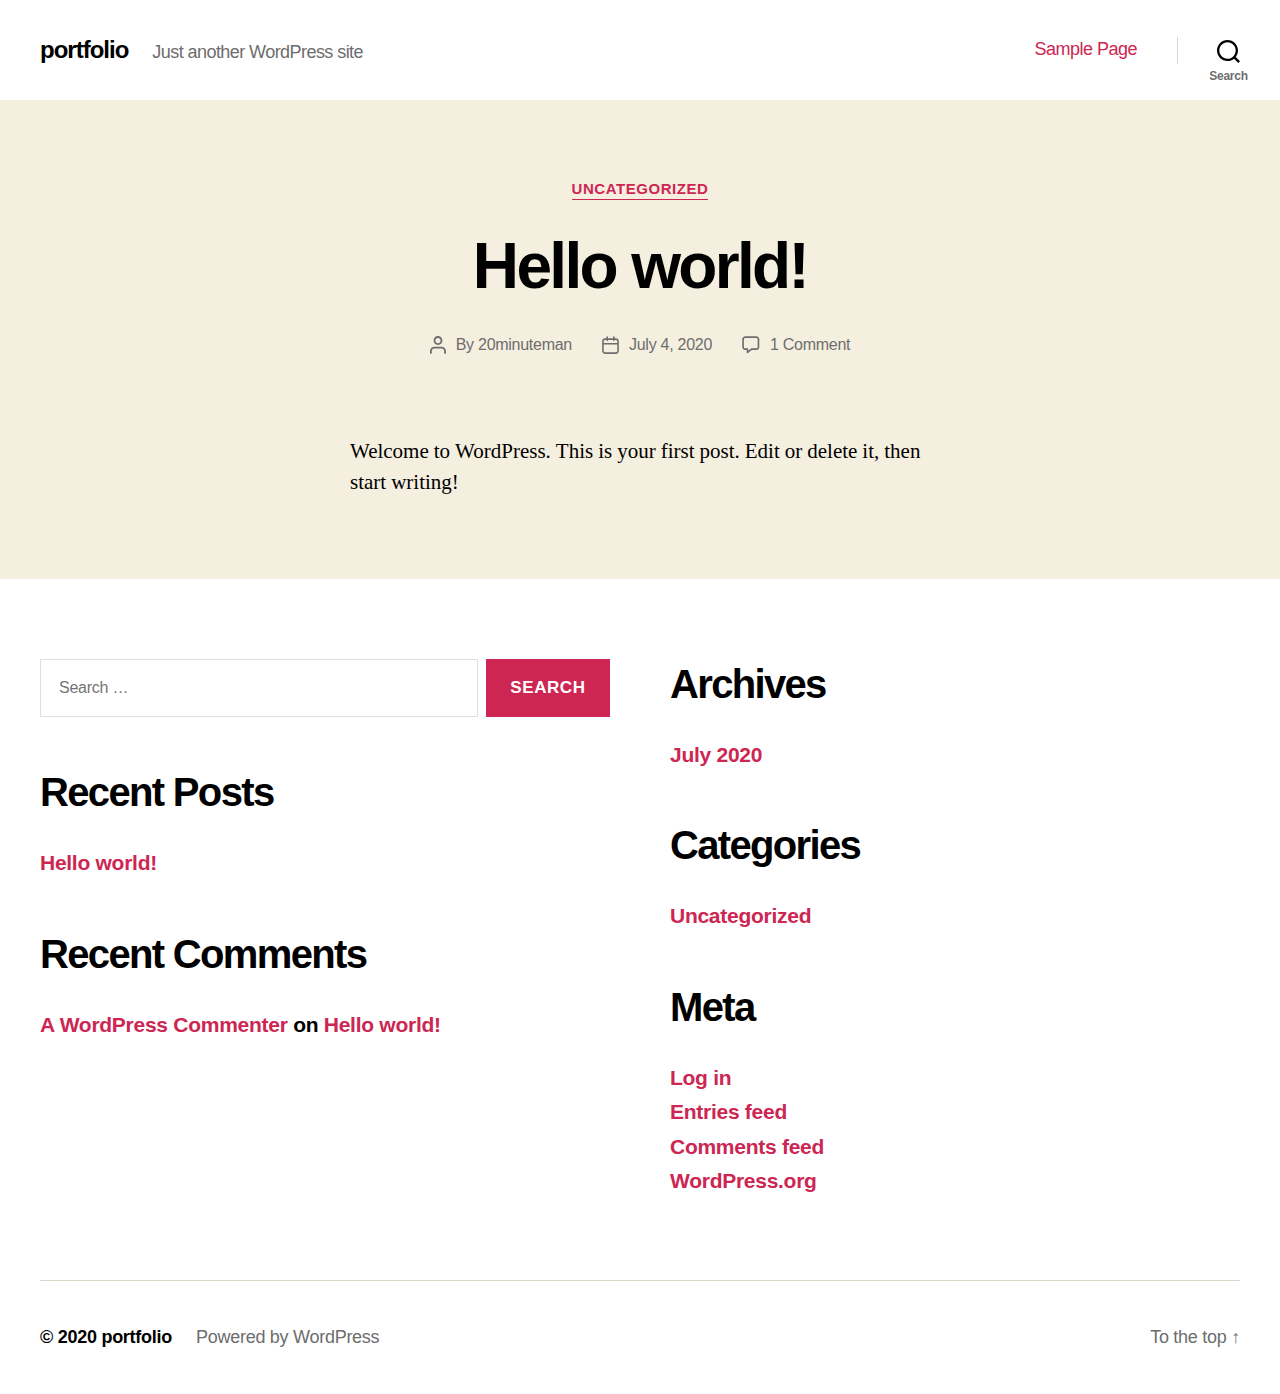
<file: index.html>
<!DOCTYPE html>

<html class="no-js" lang="en-US">

	<head>

		<meta charset="UTF-8">
		<meta name="viewport" content="width=device-width, initial-scale=1.0" >

		<link rel="profile" href="https://gmpg.org/xfn/11">

		<title>portfolio &#8211; Just another WordPress site</title>
<link rel='dns-prefetch' href='//s.w.org' />
<link rel="alternate" type="application/rss+xml" title="portfolio &raquo; Feed" href="https://the20minuteman.github.io/portfolio/feed/" />
<link rel="alternate" type="application/rss+xml" title="portfolio &raquo; Comments Feed" href="https://the20minuteman.github.io/portfolio/comments/feed/" />
		<script>
			window._wpemojiSettings = {"baseUrl":"https:\/\/s.w.org\/images\/core\/emoji\/12.0.0-1\/72x72\/","ext":".png","svgUrl":"https:\/\/s.w.org\/images\/core\/emoji\/12.0.0-1\/svg\/","svgExt":".svg","source":{"concatemoji":"https:\/\/the20minuteman.github.io\/portfolio\/wp-includes\/js\/wp-emoji-release.min.js?ver=5.4.2"}};
			/*! This file is auto-generated */
			!function(e,a,t){var r,n,o,i,p=a.createElement("canvas"),s=p.getContext&&p.getContext("2d");function c(e,t){var a=String.fromCharCode;s.clearRect(0,0,p.width,p.height),s.fillText(a.apply(this,e),0,0);var r=p.toDataURL();return s.clearRect(0,0,p.width,p.height),s.fillText(a.apply(this,t),0,0),r===p.toDataURL()}function l(e){if(!s||!s.fillText)return!1;switch(s.textBaseline="top",s.font="600 32px Arial",e){case"flag":return!c([127987,65039,8205,9895,65039],[127987,65039,8203,9895,65039])&&(!c([55356,56826,55356,56819],[55356,56826,8203,55356,56819])&&!c([55356,57332,56128,56423,56128,56418,56128,56421,56128,56430,56128,56423,56128,56447],[55356,57332,8203,56128,56423,8203,56128,56418,8203,56128,56421,8203,56128,56430,8203,56128,56423,8203,56128,56447]));case"emoji":return!c([55357,56424,55356,57342,8205,55358,56605,8205,55357,56424,55356,57340],[55357,56424,55356,57342,8203,55358,56605,8203,55357,56424,55356,57340])}return!1}function d(e){var t=a.createElement("script");t.src=e,t.defer=t.type="text/javascript",a.getElementsByTagName("head")[0].appendChild(t)}for(i=Array("flag","emoji"),t.supports={everything:!0,everythingExceptFlag:!0},o=0;o<i.length;o++)t.supports[i[o]]=l(i[o]),t.supports.everything=t.supports.everything&&t.supports[i[o]],"flag"!==i[o]&&(t.supports.everythingExceptFlag=t.supports.everythingExceptFlag&&t.supports[i[o]]);t.supports.everythingExceptFlag=t.supports.everythingExceptFlag&&!t.supports.flag,t.DOMReady=!1,t.readyCallback=function(){t.DOMReady=!0},t.supports.everything||(n=function(){t.readyCallback()},a.addEventListener?(a.addEventListener("DOMContentLoaded",n,!1),e.addEventListener("load",n,!1)):(e.attachEvent("onload",n),a.attachEvent("onreadystatechange",function(){"complete"===a.readyState&&t.readyCallback()})),(r=t.source||{}).concatemoji?d(r.concatemoji):r.wpemoji&&r.twemoji&&(d(r.twemoji),d(r.wpemoji)))}(window,document,window._wpemojiSettings);
		</script>
		<style>
img.wp-smiley,
img.emoji {
	display: inline !important;
	border: none !important;
	box-shadow: none !important;
	height: 1em !important;
	width: 1em !important;
	margin: 0 .07em !important;
	vertical-align: -0.1em !important;
	background: none !important;
	padding: 0 !important;
}
</style>
	<link rel='stylesheet' id='wp-block-library-css'  href='https://the20minuteman.github.io/portfolio/wp-includes/css/dist/block-library/style.min.css?ver=5.4.2' media='all' />
<link rel='stylesheet' id='twentytwenty-style-css'  href='https://the20minuteman.github.io/portfolio/wp-content/themes/twentytwenty/style.css?ver=1.2' media='all' />
<style id='twentytwenty-style-inline-css'>
.color-accent,.color-accent-hover:hover,.color-accent-hover:focus,:root .has-accent-color,.has-drop-cap:not(:focus):first-letter,.wp-block-button.is-style-outline,a { color: #cd2653; }blockquote,.border-color-accent,.border-color-accent-hover:hover,.border-color-accent-hover:focus { border-color: #cd2653; }button:not(.toggle),.button,.faux-button,.wp-block-button__link,.wp-block-file .wp-block-file__button,input[type="button"],input[type="reset"],input[type="submit"],.bg-accent,.bg-accent-hover:hover,.bg-accent-hover:focus,:root .has-accent-background-color,.comment-reply-link { background-color: #cd2653; }.fill-children-accent,.fill-children-accent * { fill: #cd2653; }body,.entry-title a,:root .has-primary-color { color: #000000; }:root .has-primary-background-color { background-color: #000000; }cite,figcaption,.wp-caption-text,.post-meta,.entry-content .wp-block-archives li,.entry-content .wp-block-categories li,.entry-content .wp-block-latest-posts li,.wp-block-latest-comments__comment-date,.wp-block-latest-posts__post-date,.wp-block-embed figcaption,.wp-block-image figcaption,.wp-block-pullquote cite,.comment-metadata,.comment-respond .comment-notes,.comment-respond .logged-in-as,.pagination .dots,.entry-content hr:not(.has-background),hr.styled-separator,:root .has-secondary-color { color: #6d6d6d; }:root .has-secondary-background-color { background-color: #6d6d6d; }pre,fieldset,input,textarea,table,table *,hr { border-color: #dcd7ca; }caption,code,code,kbd,samp,.wp-block-table.is-style-stripes tbody tr:nth-child(odd),:root .has-subtle-background-background-color { background-color: #dcd7ca; }.wp-block-table.is-style-stripes { border-bottom-color: #dcd7ca; }.wp-block-latest-posts.is-grid li { border-top-color: #dcd7ca; }:root .has-subtle-background-color { color: #dcd7ca; }body:not(.overlay-header) .primary-menu > li > a,body:not(.overlay-header) .primary-menu > li > .icon,.modal-menu a,.footer-menu a, .footer-widgets a,#site-footer .wp-block-button.is-style-outline,.wp-block-pullquote:before,.singular:not(.overlay-header) .entry-header a,.archive-header a,.header-footer-group .color-accent,.header-footer-group .color-accent-hover:hover { color: #cd2653; }.social-icons a,#site-footer button:not(.toggle),#site-footer .button,#site-footer .faux-button,#site-footer .wp-block-button__link,#site-footer .wp-block-file__button,#site-footer input[type="button"],#site-footer input[type="reset"],#site-footer input[type="submit"] { background-color: #cd2653; }.header-footer-group,body:not(.overlay-header) #site-header .toggle,.menu-modal .toggle { color: #000000; }body:not(.overlay-header) .primary-menu ul { background-color: #000000; }body:not(.overlay-header) .primary-menu > li > ul:after { border-bottom-color: #000000; }body:not(.overlay-header) .primary-menu ul ul:after { border-left-color: #000000; }.site-description,body:not(.overlay-header) .toggle-inner .toggle-text,.widget .post-date,.widget .rss-date,.widget_archive li,.widget_categories li,.widget cite,.widget_pages li,.widget_meta li,.widget_nav_menu li,.powered-by-wordpress,.to-the-top,.singular .entry-header .post-meta,.singular:not(.overlay-header) .entry-header .post-meta a { color: #6d6d6d; }.header-footer-group pre,.header-footer-group fieldset,.header-footer-group input,.header-footer-group textarea,.header-footer-group table,.header-footer-group table *,.footer-nav-widgets-wrapper,#site-footer,.menu-modal nav *,.footer-widgets-outer-wrapper,.footer-top { border-color: #dcd7ca; }.header-footer-group table caption,body:not(.overlay-header) .header-inner .toggle-wrapper::before { background-color: #dcd7ca; }
</style>
<link rel='stylesheet' id='twentytwenty-print-style-css'  href='https://the20minuteman.github.io/portfolio/wp-content/themes/twentytwenty/print.css?ver=1.2' media='print' />
<script src='https://the20minuteman.github.io/portfolio/wp-content/themes/twentytwenty/assets/js/index.js?ver=1.2' async></script>
<link rel='https://api.w.org/' href='https://the20minuteman.github.io/portfolio/wp-json/' />
<link rel="EditURI" type="application/rsd+xml" title="RSD" href="https://the20minuteman.github.io/portfolio/xmlrpc.php?rsd" />
<link rel="wlwmanifest" type="application/wlwmanifest+xml" href="https://the20minuteman.github.io/portfolio/wp-includes/wlwmanifest.xml" /> 
<meta name="generator" content="WordPress 5.4.2" />
	<script>document.documentElement.className = document.documentElement.className.replace( 'no-js', 'js' );</script>
	<style>.recentcomments a{display:inline !important;padding:0 !important;margin:0 !important;}</style>
	</head>

	<body class="home blog wp-embed-responsive enable-search-modal has-no-pagination showing-comments show-avatars footer-top-visible">

		<a class="skip-link screen-reader-text" href="#site-content">Skip to the content</a>
		<header id="site-header" class="header-footer-group" role="banner">

			<div class="header-inner section-inner">

				<div class="header-titles-wrapper">

					
						<button class="toggle search-toggle mobile-search-toggle" data-toggle-target=".search-modal" data-toggle-body-class="showing-search-modal" data-set-focus=".search-modal .search-field" aria-expanded="false">
							<span class="toggle-inner">
								<span class="toggle-icon">
									<svg class="svg-icon" aria-hidden="true" role="img" focusable="false" xmlns="http://www.w3.org/2000/svg" width="23" height="23" viewbox="0 0 23 23"><path d="M38.710696,48.0601792 L43,52.3494831 L41.3494831,54 L37.0601792,49.710696 C35.2632422,51.1481185 32.9839107,52.0076499 30.5038249,52.0076499 C24.7027226,52.0076499 20,47.3049272 20,41.5038249 C20,35.7027226 24.7027226,31 30.5038249,31 C36.3049272,31 41.0076499,35.7027226 41.0076499,41.5038249 C41.0076499,43.9839107 40.1481185,46.2632422 38.710696,48.0601792 Z M36.3875844,47.1716785 C37.8030221,45.7026647 38.6734666,43.7048964 38.6734666,41.5038249 C38.6734666,36.9918565 35.0157934,33.3341833 30.5038249,33.3341833 C25.9918565,33.3341833 22.3341833,36.9918565 22.3341833,41.5038249 C22.3341833,46.0157934 25.9918565,49.6734666 30.5038249,49.6734666 C32.7048964,49.6734666 34.7026647,48.8030221 36.1716785,47.3875844 C36.2023931,47.347638 36.2360451,47.3092237 36.2726343,47.2726343 C36.3092237,47.2360451 36.347638,47.2023931 36.3875844,47.1716785 Z" transform="translate(-20 -31)" /></svg>								</span>
								<span class="toggle-text">Search</span>
							</span>
						</button><!-- .search-toggle -->

					
					<div class="header-titles">

						<h1 class="site-title"><a href="https://the20minuteman.github.io/portfolio/">portfolio</a></h1><div class="site-description">Just another WordPress site</div><!-- .site-description -->
					</div><!-- .header-titles -->

					<button class="toggle nav-toggle mobile-nav-toggle" data-toggle-target=".menu-modal"  data-toggle-body-class="showing-menu-modal" aria-expanded="false" data-set-focus=".close-nav-toggle">
						<span class="toggle-inner">
							<span class="toggle-icon">
								<svg class="svg-icon" aria-hidden="true" role="img" focusable="false" xmlns="http://www.w3.org/2000/svg" width="26" height="7" viewbox="0 0 26 7"><path fill-rule="evenodd" d="M332.5,45 C330.567003,45 329,43.4329966 329,41.5 C329,39.5670034 330.567003,38 332.5,38 C334.432997,38 336,39.5670034 336,41.5 C336,43.4329966 334.432997,45 332.5,45 Z M342,45 C340.067003,45 338.5,43.4329966 338.5,41.5 C338.5,39.5670034 340.067003,38 342,38 C343.932997,38 345.5,39.5670034 345.5,41.5 C345.5,43.4329966 343.932997,45 342,45 Z M351.5,45 C349.567003,45 348,43.4329966 348,41.5 C348,39.5670034 349.567003,38 351.5,38 C353.432997,38 355,39.5670034 355,41.5 C355,43.4329966 353.432997,45 351.5,45 Z" transform="translate(-329 -38)" /></svg>							</span>
							<span class="toggle-text">Menu</span>
						</span>
					</button><!-- .nav-toggle -->

				</div><!-- .header-titles-wrapper -->

				<div class="header-navigation-wrapper">

					
							<nav class="primary-menu-wrapper" aria-label="Horizontal" role="navigation">

								<ul class="primary-menu reset-list-style">

								<li class="page_item page-item-2"><a href="https://the20minuteman.github.io/portfolio/sample-page/">Sample Page</a></li>

								</ul>

							</nav><!-- .primary-menu-wrapper -->

						
						<div class="header-toggles hide-no-js">

						
							<div class="toggle-wrapper search-toggle-wrapper">

								<button class="toggle search-toggle desktop-search-toggle" data-toggle-target=".search-modal" data-toggle-body-class="showing-search-modal" data-set-focus=".search-modal .search-field" aria-expanded="false">
									<span class="toggle-inner">
										<svg class="svg-icon" aria-hidden="true" role="img" focusable="false" xmlns="http://www.w3.org/2000/svg" width="23" height="23" viewbox="0 0 23 23"><path d="M38.710696,48.0601792 L43,52.3494831 L41.3494831,54 L37.0601792,49.710696 C35.2632422,51.1481185 32.9839107,52.0076499 30.5038249,52.0076499 C24.7027226,52.0076499 20,47.3049272 20,41.5038249 C20,35.7027226 24.7027226,31 30.5038249,31 C36.3049272,31 41.0076499,35.7027226 41.0076499,41.5038249 C41.0076499,43.9839107 40.1481185,46.2632422 38.710696,48.0601792 Z M36.3875844,47.1716785 C37.8030221,45.7026647 38.6734666,43.7048964 38.6734666,41.5038249 C38.6734666,36.9918565 35.0157934,33.3341833 30.5038249,33.3341833 C25.9918565,33.3341833 22.3341833,36.9918565 22.3341833,41.5038249 C22.3341833,46.0157934 25.9918565,49.6734666 30.5038249,49.6734666 C32.7048964,49.6734666 34.7026647,48.8030221 36.1716785,47.3875844 C36.2023931,47.347638 36.2360451,47.3092237 36.2726343,47.2726343 C36.3092237,47.2360451 36.347638,47.2023931 36.3875844,47.1716785 Z" transform="translate(-20 -31)" /></svg>										<span class="toggle-text">Search</span>
									</span>
								</button><!-- .search-toggle -->

							</div>

							
						</div><!-- .header-toggles -->
						
				</div><!-- .header-navigation-wrapper -->

			</div><!-- .header-inner -->

			<div class="search-modal cover-modal header-footer-group" data-modal-target-string=".search-modal">

	<div class="search-modal-inner modal-inner">

		<div class="section-inner">

			<form role="search" aria-label="Search for:" method="get" class="search-form" action="https://the20minuteman.github.io/portfolio/">
	<label for="search-form-1">
		<span class="screen-reader-text">Search for:</span>
		<input type="search" id="search-form-1" class="search-field" placeholder="Search &hellip;" value="" name="s" />
	</label>
	<input type="submit" class="search-submit" value="Search" />
</form>

			<button class="toggle search-untoggle close-search-toggle fill-children-current-color" data-toggle-target=".search-modal" data-toggle-body-class="showing-search-modal" data-set-focus=".search-modal .search-field" aria-expanded="false">
				<span class="screen-reader-text">Close search</span>
				<svg class="svg-icon" aria-hidden="true" role="img" focusable="false" xmlns="http://www.w3.org/2000/svg" width="16" height="16" viewbox="0 0 16 16"><polygon fill="" fill-rule="evenodd" points="6.852 7.649 .399 1.195 1.445 .149 7.899 6.602 14.352 .149 15.399 1.195 8.945 7.649 15.399 14.102 14.352 15.149 7.899 8.695 1.445 15.149 .399 14.102" /></svg>			</button><!-- .search-toggle -->

		</div><!-- .section-inner -->

	</div><!-- .search-modal-inner -->

</div><!-- .menu-modal -->

		</header><!-- #site-header -->

		
<div class="menu-modal cover-modal header-footer-group" data-modal-target-string=".menu-modal">

	<div class="menu-modal-inner modal-inner">

		<div class="menu-wrapper section-inner">

			<div class="menu-top">

				<button class="toggle close-nav-toggle fill-children-current-color" data-toggle-target=".menu-modal" data-toggle-body-class="showing-menu-modal" aria-expanded="false" data-set-focus=".menu-modal">
					<span class="toggle-text">Close Menu</span>
					<svg class="svg-icon" aria-hidden="true" role="img" focusable="false" xmlns="http://www.w3.org/2000/svg" width="16" height="16" viewbox="0 0 16 16"><polygon fill="" fill-rule="evenodd" points="6.852 7.649 .399 1.195 1.445 .149 7.899 6.602 14.352 .149 15.399 1.195 8.945 7.649 15.399 14.102 14.352 15.149 7.899 8.695 1.445 15.149 .399 14.102" /></svg>				</button><!-- .nav-toggle -->

				
					<nav class="mobile-menu" aria-label="Mobile" role="navigation">

						<ul class="modal-menu reset-list-style">

						<li class="page_item page-item-2"><div class="ancestor-wrapper"><a href="https://the20minuteman.github.io/portfolio/sample-page/">Sample Page</a></div><!-- .ancestor-wrapper --></li>

						</ul>

					</nav>

					
			</div><!-- .menu-top -->

			<div class="menu-bottom">

				
			</div><!-- .menu-bottom -->

		</div><!-- .menu-wrapper -->

	</div><!-- .menu-modal-inner -->

</div><!-- .menu-modal -->

<main id="site-content" role="main">

	
<article class="post-1 post type-post status-publish format-standard hentry category-uncategorized" id="post-1">

	
<header class="entry-header has-text-align-center">

	<div class="entry-header-inner section-inner medium">

		
			<div class="entry-categories">
				<span class="screen-reader-text">Categories</span>
				<div class="entry-categories-inner">
					<a href="https://the20minuteman.github.io/portfolio/category/uncategorized/" rel="category tag">Uncategorized</a>				</div><!-- .entry-categories-inner -->
			</div><!-- .entry-categories -->

			<h2 class="entry-title heading-size-1"><a href="https://the20minuteman.github.io/portfolio/2020/07/04/hello-world/">Hello world!</a></h2>
		<div class="post-meta-wrapper post-meta-single post-meta-single-top">

			<ul class="post-meta">

									<li class="post-author meta-wrapper">
						<span class="meta-icon">
							<span class="screen-reader-text">Post author</span>
							<svg class="svg-icon" aria-hidden="true" role="img" focusable="false" xmlns="http://www.w3.org/2000/svg" width="18" height="20" viewbox="0 0 18 20"><path fill="" d="M18,19 C18,19.5522847 17.5522847,20 17,20 C16.4477153,20 16,19.5522847 16,19 L16,17 C16,15.3431458 14.6568542,14 13,14 L5,14 C3.34314575,14 2,15.3431458 2,17 L2,19 C2,19.5522847 1.55228475,20 1,20 C0.44771525,20 0,19.5522847 0,19 L0,17 C0,14.2385763 2.23857625,12 5,12 L13,12 C15.7614237,12 18,14.2385763 18,17 L18,19 Z M9,10 C6.23857625,10 4,7.76142375 4,5 C4,2.23857625 6.23857625,0 9,0 C11.7614237,0 14,2.23857625 14,5 C14,7.76142375 11.7614237,10 9,10 Z M9,8 C10.6568542,8 12,6.65685425 12,5 C12,3.34314575 10.6568542,2 9,2 C7.34314575,2 6,3.34314575 6,5 C6,6.65685425 7.34314575,8 9,8 Z" /></svg>						</span>
						<span class="meta-text">
							By <a href="https://the20minuteman.github.io/portfolio/author/20minuteman/">20minuteman</a>						</span>
					</li>
										<li class="post-date meta-wrapper">
						<span class="meta-icon">
							<span class="screen-reader-text">Post date</span>
							<svg class="svg-icon" aria-hidden="true" role="img" focusable="false" xmlns="http://www.w3.org/2000/svg" width="18" height="19" viewbox="0 0 18 19"><path fill="" d="M4.60069444,4.09375 L3.25,4.09375 C2.47334957,4.09375 1.84375,4.72334957 1.84375,5.5 L1.84375,7.26736111 L16.15625,7.26736111 L16.15625,5.5 C16.15625,4.72334957 15.5266504,4.09375 14.75,4.09375 L13.3993056,4.09375 L13.3993056,4.55555556 C13.3993056,5.02154581 13.0215458,5.39930556 12.5555556,5.39930556 C12.0895653,5.39930556 11.7118056,5.02154581 11.7118056,4.55555556 L11.7118056,4.09375 L6.28819444,4.09375 L6.28819444,4.55555556 C6.28819444,5.02154581 5.9104347,5.39930556 5.44444444,5.39930556 C4.97845419,5.39930556 4.60069444,5.02154581 4.60069444,4.55555556 L4.60069444,4.09375 Z M6.28819444,2.40625 L11.7118056,2.40625 L11.7118056,1 C11.7118056,0.534009742 12.0895653,0.15625 12.5555556,0.15625 C13.0215458,0.15625 13.3993056,0.534009742 13.3993056,1 L13.3993056,2.40625 L14.75,2.40625 C16.4586309,2.40625 17.84375,3.79136906 17.84375,5.5 L17.84375,15.875 C17.84375,17.5836309 16.4586309,18.96875 14.75,18.96875 L3.25,18.96875 C1.54136906,18.96875 0.15625,17.5836309 0.15625,15.875 L0.15625,5.5 C0.15625,3.79136906 1.54136906,2.40625 3.25,2.40625 L4.60069444,2.40625 L4.60069444,1 C4.60069444,0.534009742 4.97845419,0.15625 5.44444444,0.15625 C5.9104347,0.15625 6.28819444,0.534009742 6.28819444,1 L6.28819444,2.40625 Z M1.84375,8.95486111 L1.84375,15.875 C1.84375,16.6516504 2.47334957,17.28125 3.25,17.28125 L14.75,17.28125 C15.5266504,17.28125 16.15625,16.6516504 16.15625,15.875 L16.15625,8.95486111 L1.84375,8.95486111 Z" /></svg>						</span>
						<span class="meta-text">
							<a href="https://the20minuteman.github.io/portfolio/2020/07/04/hello-world/">July 4, 2020</a>
						</span>
					</li>
										<li class="post-comment-link meta-wrapper">
						<span class="meta-icon">
							<svg class="svg-icon" aria-hidden="true" role="img" focusable="false" xmlns="http://www.w3.org/2000/svg" width="19" height="19" viewbox="0 0 19 19"><path d="M9.43016863,13.2235931 C9.58624731,13.094699 9.7823475,13.0241935 9.98476849,13.0241935 L15.0564516,13.0241935 C15.8581553,13.0241935 16.5080645,12.3742843 16.5080645,11.5725806 L16.5080645,3.44354839 C16.5080645,2.64184472 15.8581553,1.99193548 15.0564516,1.99193548 L3.44354839,1.99193548 C2.64184472,1.99193548 1.99193548,2.64184472 1.99193548,3.44354839 L1.99193548,11.5725806 C1.99193548,12.3742843 2.64184472,13.0241935 3.44354839,13.0241935 L5.76612903,13.0241935 C6.24715123,13.0241935 6.63709677,13.4141391 6.63709677,13.8951613 L6.63709677,15.5301903 L9.43016863,13.2235931 Z M3.44354839,14.766129 C1.67980032,14.766129 0.25,13.3363287 0.25,11.5725806 L0.25,3.44354839 C0.25,1.67980032 1.67980032,0.25 3.44354839,0.25 L15.0564516,0.25 C16.8201997,0.25 18.25,1.67980032 18.25,3.44354839 L18.25,11.5725806 C18.25,13.3363287 16.8201997,14.766129 15.0564516,14.766129 L10.2979143,14.766129 L6.32072889,18.0506004 C5.75274472,18.5196577 4.89516129,18.1156602 4.89516129,17.3790323 L4.89516129,14.766129 L3.44354839,14.766129 Z" /></svg>						</span>
						<span class="meta-text">
							<a href="https://the20minuteman.github.io/portfolio/2020/07/04/hello-world/#comments">1 Comment<span class="screen-reader-text"> on Hello world!</span></a>						</span>
					</li>
					
			</ul><!-- .post-meta -->

		</div><!-- .post-meta-wrapper -->

		
	</div><!-- .entry-header-inner -->

</header><!-- .entry-header -->

	<div class="post-inner thin">

		<div class="entry-content">

			
<p>Welcome to WordPress. This is your first post. Edit or delete it, then start writing!</p>

		</div><!-- .entry-content -->

	</div><!-- .post-inner -->

	<div class="section-inner">
		
	</div><!-- .section-inner -->

	
</article><!-- .post -->

	
</main><!-- #site-content -->


	<div class="footer-nav-widgets-wrapper header-footer-group">

		<div class="footer-inner section-inner">

			
			
				<aside class="footer-widgets-outer-wrapper" role="complementary">

					<div class="footer-widgets-wrapper">

						
							<div class="footer-widgets column-one grid-item">
								<div class="widget widget_search"><div class="widget-content"><form role="search"  method="get" class="search-form" action="https://the20minuteman.github.io/portfolio/">
	<label for="search-form-2">
		<span class="screen-reader-text">Search for:</span>
		<input type="search" id="search-form-2" class="search-field" placeholder="Search &hellip;" value="" name="s" />
	</label>
	<input type="submit" class="search-submit" value="Search" />
</form>
</div></div>		<div class="widget widget_recent_entries"><div class="widget-content">		<h2 class="widget-title subheading heading-size-3">Recent Posts</h2>		<ul>
											<li>
					<a href="https://the20minuteman.github.io/portfolio/2020/07/04/hello-world/">Hello world!</a>
									</li>
					</ul>
		</div></div><div class="widget widget_recent_comments"><div class="widget-content"><h2 class="widget-title subheading heading-size-3">Recent Comments</h2><ul id="recentcomments"><li class="recentcomments"><span class="comment-author-link"><a href='https://wordpress.org/' rel='external nofollow ugc' class='url'>A WordPress Commenter</a></span> on <a href="https://the20minuteman.github.io/portfolio/2020/07/04/hello-world/#comment-1">Hello world!</a></li></ul></div></div>							</div>

						
						
							<div class="footer-widgets column-two grid-item">
								<div class="widget widget_archive"><div class="widget-content"><h2 class="widget-title subheading heading-size-3">Archives</h2>		<ul>
				<li><a href='https://the20minuteman.github.io/portfolio/2020/07/'>July 2020</a></li>
		</ul>
			</div></div><div class="widget widget_categories"><div class="widget-content"><h2 class="widget-title subheading heading-size-3">Categories</h2>		<ul>
				<li class="cat-item cat-item-1"><a href="https://the20minuteman.github.io/portfolio/category/uncategorized/">Uncategorized</a>
</li>
		</ul>
			</div></div><div class="widget widget_meta"><div class="widget-content"><h2 class="widget-title subheading heading-size-3">Meta</h2>			<ul>
						<li><a href="https://the20minuteman.github.io/portfolio/wp-login.php">Log in</a></li>
			<li><a href="https://the20minuteman.github.io/portfolio/feed/">Entries feed</a></li>
			<li><a href="https://the20minuteman.github.io/portfolio/comments/feed/">Comments feed</a></li>
			<li><a href="https://wordpress.org/">WordPress.org</a></li>			</ul>
			</div></div>							</div>

						
					</div><!-- .footer-widgets-wrapper -->

				</aside><!-- .footer-widgets-outer-wrapper -->

			
		</div><!-- .footer-inner -->

	</div><!-- .footer-nav-widgets-wrapper -->


			<footer id="site-footer" role="contentinfo" class="header-footer-group">

				<div class="section-inner">

					<div class="footer-credits">

						<p class="footer-copyright">&copy;
							2020							<a href="https://the20minuteman.github.io/portfolio/">portfolio</a>
						</p><!-- .footer-copyright -->

						<p class="powered-by-wordpress">
							<a href="https://wordpress.org/">
								Powered by WordPress							</a>
						</p><!-- .powered-by-wordpress -->

					</div><!-- .footer-credits -->

					<a class="to-the-top" href="#site-header">
						<span class="to-the-top-long">
							To the top <span class="arrow" aria-hidden="true">&uarr;</span>						</span><!-- .to-the-top-long -->
						<span class="to-the-top-short">
							Up <span class="arrow" aria-hidden="true">&uarr;</span>						</span><!-- .to-the-top-short -->
					</a><!-- .to-the-top -->

				</div><!-- .section-inner -->

			</footer><!-- #site-footer -->

		<script src='https://the20minuteman.github.io/portfolio/wp-includes/js/wp-embed.min.js?ver=5.4.2'></script>
	<script>
	/(trident|msie)/i.test(navigator.userAgent)&&document.getElementById&&window.addEventListener&&window.addEventListener("hashchange",function(){var t,e=location.hash.substring(1);/^[A-z0-9_-]+$/.test(e)&&(t=document.getElementById(e))&&(/^(?:a|select|input|button|textarea)$/i.test(t.tagName)||(t.tabIndex=-1),t.focus())},!1);
	</script>
	
	</body>
</html>
</file>
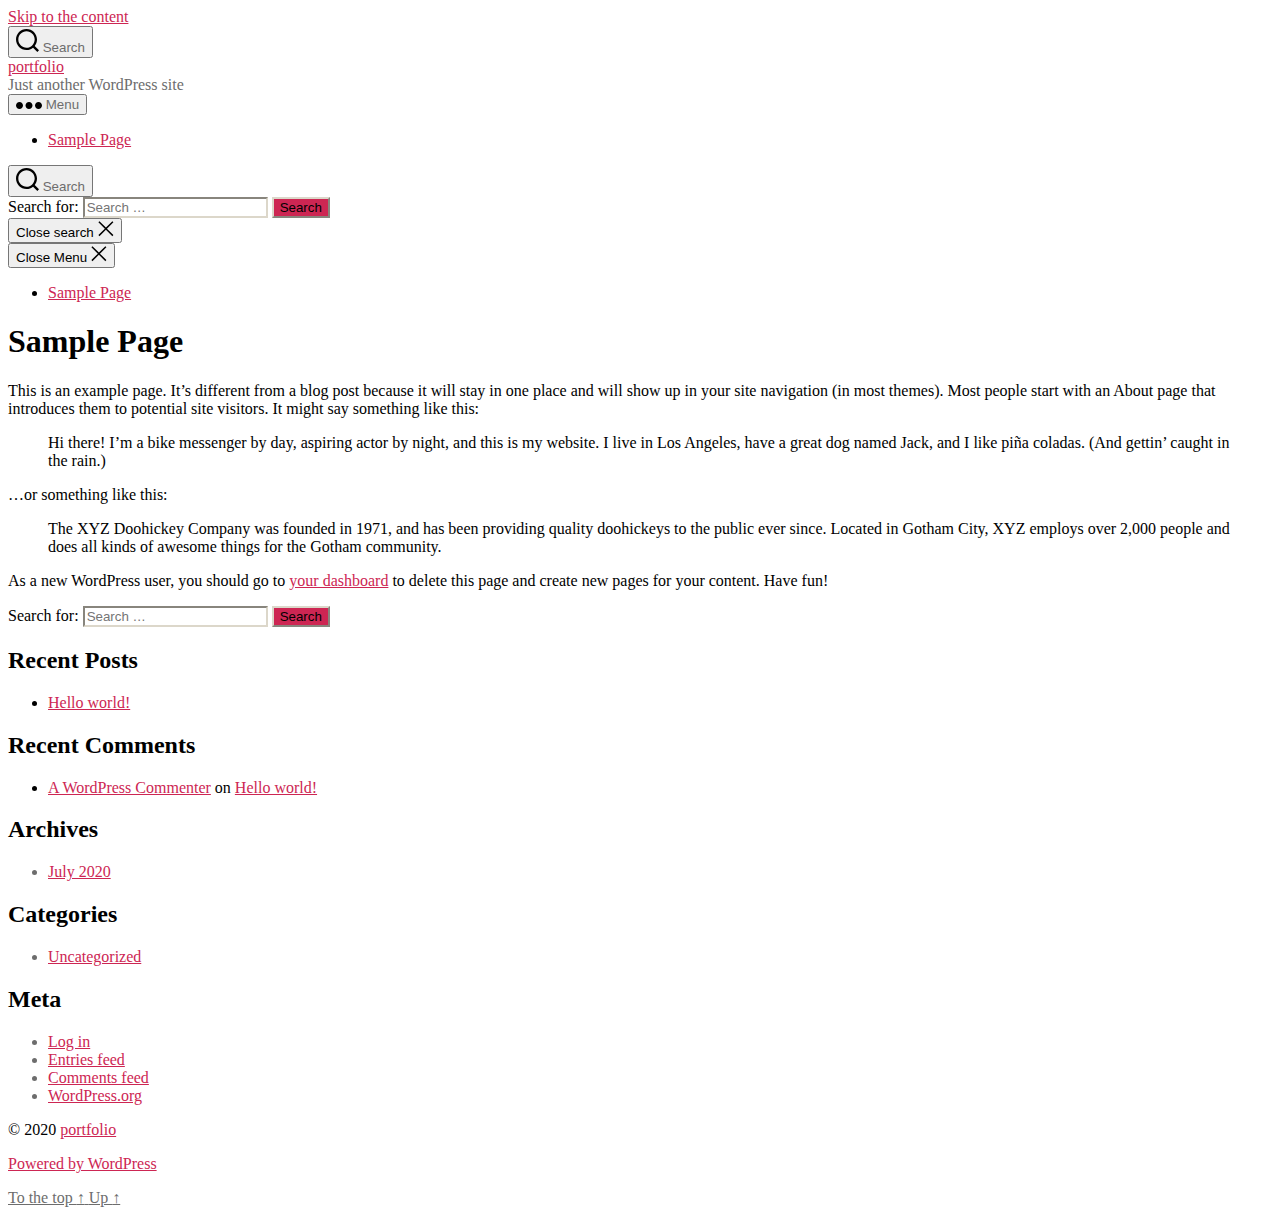
<file: sample-page/index.html>
<!DOCTYPE html>

<html class="no-js" lang="en-US">

	<head>

		<meta charset="UTF-8">
		<meta name="viewport" content="width=device-width, initial-scale=1.0" >

		<link rel="profile" href="https://gmpg.org/xfn/11">

		<title>Sample Page &#8211; portfolio</title>
<link rel='dns-prefetch' href='//s.w.org' />
<link rel="alternate" type="application/rss+xml" title="portfolio &raquo; Feed" href="http://localhost/https:/the20minuteman.github.io/portfolio/feed/" />
<link rel="alternate" type="application/rss+xml" title="portfolio &raquo; Comments Feed" href="http://localhost/https:/the20minuteman.github.io/portfolio/comments/feed/" />
<link rel="alternate" type="application/rss+xml" title="portfolio &raquo; Sample Page Comments Feed" href="http://localhost/https:/the20minuteman.github.io/portfolio/sample-page/feed/" />
		<script>
			window._wpemojiSettings = {"baseUrl":"https:\/\/s.w.org\/images\/core\/emoji\/12.0.0-1\/72x72\/","ext":".png","svgUrl":"https:\/\/s.w.org\/images\/core\/emoji\/12.0.0-1\/svg\/","svgExt":".svg","source":{"concatemoji":"\/wp-includes\/js\/wp-emoji-release.min.js?ver=5.4.2"}};
			/*! This file is auto-generated */
			!function(e,a,t){var r,n,o,i,p=a.createElement("canvas"),s=p.getContext&&p.getContext("2d");function c(e,t){var a=String.fromCharCode;s.clearRect(0,0,p.width,p.height),s.fillText(a.apply(this,e),0,0);var r=p.toDataURL();return s.clearRect(0,0,p.width,p.height),s.fillText(a.apply(this,t),0,0),r===p.toDataURL()}function l(e){if(!s||!s.fillText)return!1;switch(s.textBaseline="top",s.font="600 32px Arial",e){case"flag":return!c([127987,65039,8205,9895,65039],[127987,65039,8203,9895,65039])&&(!c([55356,56826,55356,56819],[55356,56826,8203,55356,56819])&&!c([55356,57332,56128,56423,56128,56418,56128,56421,56128,56430,56128,56423,56128,56447],[55356,57332,8203,56128,56423,8203,56128,56418,8203,56128,56421,8203,56128,56430,8203,56128,56423,8203,56128,56447]));case"emoji":return!c([55357,56424,55356,57342,8205,55358,56605,8205,55357,56424,55356,57340],[55357,56424,55356,57342,8203,55358,56605,8203,55357,56424,55356,57340])}return!1}function d(e){var t=a.createElement("script");t.src=e,t.defer=t.type="text/javascript",a.getElementsByTagName("head")[0].appendChild(t)}for(i=Array("flag","emoji"),t.supports={everything:!0,everythingExceptFlag:!0},o=0;o<i.length;o++)t.supports[i[o]]=l(i[o]),t.supports.everything=t.supports.everything&&t.supports[i[o]],"flag"!==i[o]&&(t.supports.everythingExceptFlag=t.supports.everythingExceptFlag&&t.supports[i[o]]);t.supports.everythingExceptFlag=t.supports.everythingExceptFlag&&!t.supports.flag,t.DOMReady=!1,t.readyCallback=function(){t.DOMReady=!0},t.supports.everything||(n=function(){t.readyCallback()},a.addEventListener?(a.addEventListener("DOMContentLoaded",n,!1),e.addEventListener("load",n,!1)):(e.attachEvent("onload",n),a.attachEvent("onreadystatechange",function(){"complete"===a.readyState&&t.readyCallback()})),(r=t.source||{}).concatemoji?d(r.concatemoji):r.wpemoji&&r.twemoji&&(d(r.twemoji),d(r.wpemoji)))}(window,document,window._wpemojiSettings);
		</script>
		<style>
img.wp-smiley,
img.emoji {
	display: inline !important;
	border: none !important;
	box-shadow: none !important;
	height: 1em !important;
	width: 1em !important;
	margin: 0 .07em !important;
	vertical-align: -0.1em !important;
	background: none !important;
	padding: 0 !important;
}
</style>
	<link rel='stylesheet' id='wp-block-library-css'  href='http://localhost/https:/the20minuteman.github.io/portfolio/wp-includes/css/dist/block-library/style.min.css?ver=5.4.2' media='all' />
<link rel='stylesheet' id='twentytwenty-style-css'  href='http://localhost/https:/the20minuteman.github.io/portfolio/wp-content/themes/twentytwenty/style.css?ver=1.2' media='all' />
<style id='twentytwenty-style-inline-css'>
.color-accent,.color-accent-hover:hover,.color-accent-hover:focus,:root .has-accent-color,.has-drop-cap:not(:focus):first-letter,.wp-block-button.is-style-outline,a { color: #cd2653; }blockquote,.border-color-accent,.border-color-accent-hover:hover,.border-color-accent-hover:focus { border-color: #cd2653; }button:not(.toggle),.button,.faux-button,.wp-block-button__link,.wp-block-file .wp-block-file__button,input[type="button"],input[type="reset"],input[type="submit"],.bg-accent,.bg-accent-hover:hover,.bg-accent-hover:focus,:root .has-accent-background-color,.comment-reply-link { background-color: #cd2653; }.fill-children-accent,.fill-children-accent * { fill: #cd2653; }body,.entry-title a,:root .has-primary-color { color: #000000; }:root .has-primary-background-color { background-color: #000000; }cite,figcaption,.wp-caption-text,.post-meta,.entry-content .wp-block-archives li,.entry-content .wp-block-categories li,.entry-content .wp-block-latest-posts li,.wp-block-latest-comments__comment-date,.wp-block-latest-posts__post-date,.wp-block-embed figcaption,.wp-block-image figcaption,.wp-block-pullquote cite,.comment-metadata,.comment-respond .comment-notes,.comment-respond .logged-in-as,.pagination .dots,.entry-content hr:not(.has-background),hr.styled-separator,:root .has-secondary-color { color: #6d6d6d; }:root .has-secondary-background-color { background-color: #6d6d6d; }pre,fieldset,input,textarea,table,table *,hr { border-color: #dcd7ca; }caption,code,code,kbd,samp,.wp-block-table.is-style-stripes tbody tr:nth-child(odd),:root .has-subtle-background-background-color { background-color: #dcd7ca; }.wp-block-table.is-style-stripes { border-bottom-color: #dcd7ca; }.wp-block-latest-posts.is-grid li { border-top-color: #dcd7ca; }:root .has-subtle-background-color { color: #dcd7ca; }body:not(.overlay-header) .primary-menu > li > a,body:not(.overlay-header) .primary-menu > li > .icon,.modal-menu a,.footer-menu a, .footer-widgets a,#site-footer .wp-block-button.is-style-outline,.wp-block-pullquote:before,.singular:not(.overlay-header) .entry-header a,.archive-header a,.header-footer-group .color-accent,.header-footer-group .color-accent-hover:hover { color: #cd2653; }.social-icons a,#site-footer button:not(.toggle),#site-footer .button,#site-footer .faux-button,#site-footer .wp-block-button__link,#site-footer .wp-block-file__button,#site-footer input[type="button"],#site-footer input[type="reset"],#site-footer input[type="submit"] { background-color: #cd2653; }.header-footer-group,body:not(.overlay-header) #site-header .toggle,.menu-modal .toggle { color: #000000; }body:not(.overlay-header) .primary-menu ul { background-color: #000000; }body:not(.overlay-header) .primary-menu > li > ul:after { border-bottom-color: #000000; }body:not(.overlay-header) .primary-menu ul ul:after { border-left-color: #000000; }.site-description,body:not(.overlay-header) .toggle-inner .toggle-text,.widget .post-date,.widget .rss-date,.widget_archive li,.widget_categories li,.widget cite,.widget_pages li,.widget_meta li,.widget_nav_menu li,.powered-by-wordpress,.to-the-top,.singular .entry-header .post-meta,.singular:not(.overlay-header) .entry-header .post-meta a { color: #6d6d6d; }.header-footer-group pre,.header-footer-group fieldset,.header-footer-group input,.header-footer-group textarea,.header-footer-group table,.header-footer-group table *,.footer-nav-widgets-wrapper,#site-footer,.menu-modal nav *,.footer-widgets-outer-wrapper,.footer-top { border-color: #dcd7ca; }.header-footer-group table caption,body:not(.overlay-header) .header-inner .toggle-wrapper::before { background-color: #dcd7ca; }
</style>
<link rel='stylesheet' id='twentytwenty-print-style-css'  href='http://localhost/https:/the20minuteman.github.io/portfolio/wp-content/themes/twentytwenty/print.css?ver=1.2' media='print' />
<script src='http://localhost/https:/the20minuteman.github.io/portfolio/wp-content/themes/twentytwenty/assets/js/index.js?ver=1.2' async></script>
<link rel='https://api.w.org/' href='http://localhost/https:/the20minuteman.github.io/portfolio/wp-json/' />
<link rel="EditURI" type="application/rsd+xml" title="RSD" href="http://localhost/https:/the20minuteman.github.io/portfolio/xmlrpc.php?rsd" />
<link rel="wlwmanifest" type="application/wlwmanifest+xml" href="http://localhost/https:/the20minuteman.github.io/portfolio/wp-includes/wlwmanifest.xml" /> 
<meta name="generator" content="WordPress 5.4.2" />
<link rel="canonical" href="http://localhost/https:/the20minuteman.github.io/portfolio/sample-page/" />
<link rel='shortlink' href='http://localhost/https:/the20minuteman.github.io/portfolio/?p=2' />
<link rel="alternate" type="application/json+oembed" href="http://localhost/https:/the20minuteman.github.io/portfolio/wp-json/oembed/1.0/embed?url=%2Fsample-page%2F" />
<link rel="alternate" type="text/xml+oembed" href="http://localhost/https:/the20minuteman.github.io/portfolio/wp-json/oembed/1.0/embed?url=%2Fsample-page%2F&#038;format=xml" />
	<script>document.documentElement.className = document.documentElement.className.replace( 'no-js', 'js' );</script>
	<style>.recentcomments a{display:inline !important;padding:0 !important;margin:0 !important;}</style>
	</head>

	<body class="page-template-default page page-id-2 wp-embed-responsive singular enable-search-modal missing-post-thumbnail has-no-pagination not-showing-comments show-avatars footer-top-visible">

		<a class="skip-link screen-reader-text" href="#site-content">Skip to the content</a>
		<header id="site-header" class="header-footer-group" role="banner">

			<div class="header-inner section-inner">

				<div class="header-titles-wrapper">

					
						<button class="toggle search-toggle mobile-search-toggle" data-toggle-target=".search-modal" data-toggle-body-class="showing-search-modal" data-set-focus=".search-modal .search-field" aria-expanded="false">
							<span class="toggle-inner">
								<span class="toggle-icon">
									<svg class="svg-icon" aria-hidden="true" role="img" focusable="false" xmlns="http://www.w3.org/2000/svg" width="23" height="23" viewbox="0 0 23 23"><path d="M38.710696,48.0601792 L43,52.3494831 L41.3494831,54 L37.0601792,49.710696 C35.2632422,51.1481185 32.9839107,52.0076499 30.5038249,52.0076499 C24.7027226,52.0076499 20,47.3049272 20,41.5038249 C20,35.7027226 24.7027226,31 30.5038249,31 C36.3049272,31 41.0076499,35.7027226 41.0076499,41.5038249 C41.0076499,43.9839107 40.1481185,46.2632422 38.710696,48.0601792 Z M36.3875844,47.1716785 C37.8030221,45.7026647 38.6734666,43.7048964 38.6734666,41.5038249 C38.6734666,36.9918565 35.0157934,33.3341833 30.5038249,33.3341833 C25.9918565,33.3341833 22.3341833,36.9918565 22.3341833,41.5038249 C22.3341833,46.0157934 25.9918565,49.6734666 30.5038249,49.6734666 C32.7048964,49.6734666 34.7026647,48.8030221 36.1716785,47.3875844 C36.2023931,47.347638 36.2360451,47.3092237 36.2726343,47.2726343 C36.3092237,47.2360451 36.347638,47.2023931 36.3875844,47.1716785 Z" transform="translate(-20 -31)" /></svg>								</span>
								<span class="toggle-text">Search</span>
							</span>
						</button><!-- .search-toggle -->

					
					<div class="header-titles">

						<div class="site-title faux-heading"><a href="http://localhost/https:/the20minuteman.github.io/portfolio/">portfolio</a></div><div class="site-description">Just another WordPress site</div><!-- .site-description -->
					</div><!-- .header-titles -->

					<button class="toggle nav-toggle mobile-nav-toggle" data-toggle-target=".menu-modal"  data-toggle-body-class="showing-menu-modal" aria-expanded="false" data-set-focus=".close-nav-toggle">
						<span class="toggle-inner">
							<span class="toggle-icon">
								<svg class="svg-icon" aria-hidden="true" role="img" focusable="false" xmlns="http://www.w3.org/2000/svg" width="26" height="7" viewbox="0 0 26 7"><path fill-rule="evenodd" d="M332.5,45 C330.567003,45 329,43.4329966 329,41.5 C329,39.5670034 330.567003,38 332.5,38 C334.432997,38 336,39.5670034 336,41.5 C336,43.4329966 334.432997,45 332.5,45 Z M342,45 C340.067003,45 338.5,43.4329966 338.5,41.5 C338.5,39.5670034 340.067003,38 342,38 C343.932997,38 345.5,39.5670034 345.5,41.5 C345.5,43.4329966 343.932997,45 342,45 Z M351.5,45 C349.567003,45 348,43.4329966 348,41.5 C348,39.5670034 349.567003,38 351.5,38 C353.432997,38 355,39.5670034 355,41.5 C355,43.4329966 353.432997,45 351.5,45 Z" transform="translate(-329 -38)" /></svg>							</span>
							<span class="toggle-text">Menu</span>
						</span>
					</button><!-- .nav-toggle -->

				</div><!-- .header-titles-wrapper -->

				<div class="header-navigation-wrapper">

					
							<nav class="primary-menu-wrapper" aria-label="Horizontal" role="navigation">

								<ul class="primary-menu reset-list-style">

								<li class="page_item page-item-2 current_page_item current-menu-item"><a href="http://localhost/https:/the20minuteman.github.io/portfolio/sample-page/" aria-current="page">Sample Page</a></li>

								</ul>

							</nav><!-- .primary-menu-wrapper -->

						
						<div class="header-toggles hide-no-js">

						
							<div class="toggle-wrapper search-toggle-wrapper">

								<button class="toggle search-toggle desktop-search-toggle" data-toggle-target=".search-modal" data-toggle-body-class="showing-search-modal" data-set-focus=".search-modal .search-field" aria-expanded="false">
									<span class="toggle-inner">
										<svg class="svg-icon" aria-hidden="true" role="img" focusable="false" xmlns="http://www.w3.org/2000/svg" width="23" height="23" viewbox="0 0 23 23"><path d="M38.710696,48.0601792 L43,52.3494831 L41.3494831,54 L37.0601792,49.710696 C35.2632422,51.1481185 32.9839107,52.0076499 30.5038249,52.0076499 C24.7027226,52.0076499 20,47.3049272 20,41.5038249 C20,35.7027226 24.7027226,31 30.5038249,31 C36.3049272,31 41.0076499,35.7027226 41.0076499,41.5038249 C41.0076499,43.9839107 40.1481185,46.2632422 38.710696,48.0601792 Z M36.3875844,47.1716785 C37.8030221,45.7026647 38.6734666,43.7048964 38.6734666,41.5038249 C38.6734666,36.9918565 35.0157934,33.3341833 30.5038249,33.3341833 C25.9918565,33.3341833 22.3341833,36.9918565 22.3341833,41.5038249 C22.3341833,46.0157934 25.9918565,49.6734666 30.5038249,49.6734666 C32.7048964,49.6734666 34.7026647,48.8030221 36.1716785,47.3875844 C36.2023931,47.347638 36.2360451,47.3092237 36.2726343,47.2726343 C36.3092237,47.2360451 36.347638,47.2023931 36.3875844,47.1716785 Z" transform="translate(-20 -31)" /></svg>										<span class="toggle-text">Search</span>
									</span>
								</button><!-- .search-toggle -->

							</div>

							
						</div><!-- .header-toggles -->
						
				</div><!-- .header-navigation-wrapper -->

			</div><!-- .header-inner -->

			<div class="search-modal cover-modal header-footer-group" data-modal-target-string=".search-modal">

	<div class="search-modal-inner modal-inner">

		<div class="section-inner">

			<form role="search" aria-label="Search for:" method="get" class="search-form" action="http://localhost/https:/the20minuteman.github.io/portfolio/">
	<label for="search-form-1">
		<span class="screen-reader-text">Search for:</span>
		<input type="search" id="search-form-1" class="search-field" placeholder="Search &hellip;" value="" name="s" />
	</label>
	<input type="submit" class="search-submit" value="Search" />
</form>

			<button class="toggle search-untoggle close-search-toggle fill-children-current-color" data-toggle-target=".search-modal" data-toggle-body-class="showing-search-modal" data-set-focus=".search-modal .search-field" aria-expanded="false">
				<span class="screen-reader-text">Close search</span>
				<svg class="svg-icon" aria-hidden="true" role="img" focusable="false" xmlns="http://www.w3.org/2000/svg" width="16" height="16" viewbox="0 0 16 16"><polygon fill="" fill-rule="evenodd" points="6.852 7.649 .399 1.195 1.445 .149 7.899 6.602 14.352 .149 15.399 1.195 8.945 7.649 15.399 14.102 14.352 15.149 7.899 8.695 1.445 15.149 .399 14.102" /></svg>			</button><!-- .search-toggle -->

		</div><!-- .section-inner -->

	</div><!-- .search-modal-inner -->

</div><!-- .menu-modal -->

		</header><!-- #site-header -->

		
<div class="menu-modal cover-modal header-footer-group" data-modal-target-string=".menu-modal">

	<div class="menu-modal-inner modal-inner">

		<div class="menu-wrapper section-inner">

			<div class="menu-top">

				<button class="toggle close-nav-toggle fill-children-current-color" data-toggle-target=".menu-modal" data-toggle-body-class="showing-menu-modal" aria-expanded="false" data-set-focus=".menu-modal">
					<span class="toggle-text">Close Menu</span>
					<svg class="svg-icon" aria-hidden="true" role="img" focusable="false" xmlns="http://www.w3.org/2000/svg" width="16" height="16" viewbox="0 0 16 16"><polygon fill="" fill-rule="evenodd" points="6.852 7.649 .399 1.195 1.445 .149 7.899 6.602 14.352 .149 15.399 1.195 8.945 7.649 15.399 14.102 14.352 15.149 7.899 8.695 1.445 15.149 .399 14.102" /></svg>				</button><!-- .nav-toggle -->

				
					<nav class="mobile-menu" aria-label="Mobile" role="navigation">

						<ul class="modal-menu reset-list-style">

						<li class="page_item page-item-2 current_page_item current-menu-item"><div class="ancestor-wrapper"><a href="http://localhost/https:/the20minuteman.github.io/portfolio/sample-page/" aria-current="page">Sample Page</a></div><!-- .ancestor-wrapper --></li>

						</ul>

					</nav>

					
			</div><!-- .menu-top -->

			<div class="menu-bottom">

				
			</div><!-- .menu-bottom -->

		</div><!-- .menu-wrapper -->

	</div><!-- .menu-modal-inner -->

</div><!-- .menu-modal -->

<main id="site-content" role="main">

	
<article class="post-2 page type-page status-publish hentry" id="post-2">

	
<header class="entry-header has-text-align-center header-footer-group">

	<div class="entry-header-inner section-inner medium">

		<h1 class="entry-title">Sample Page</h1>
	</div><!-- .entry-header-inner -->

</header><!-- .entry-header -->

	<div class="post-inner thin">

		<div class="entry-content">

			
<p>This is an example page. It&#8217;s different from a blog post because it will stay in one place and will show up in your site navigation (in most themes). Most people start with an About page that introduces them to potential site visitors. It might say something like this:</p>



<blockquote class="wp-block-quote"><p>Hi there! I&#8217;m a bike messenger by day, aspiring actor by night, and this is my website. I live in Los Angeles, have a great dog named Jack, and I like pi&#241;a coladas. (And gettin&#8217; caught in the rain.)</p></blockquote>



<p>&#8230;or something like this:</p>



<blockquote class="wp-block-quote"><p>The XYZ Doohickey Company was founded in 1971, and has been providing quality doohickeys to the public ever since. Located in Gotham City, XYZ employs over 2,000 people and does all kinds of awesome things for the Gotham community.</p></blockquote>



<p>As a new WordPress user, you should go to <a href="http://localhost/https:/the20minuteman.github.io/portfolio/wp-admin/">your dashboard</a> to delete this page and create new pages for your content. Have fun!</p>

		</div><!-- .entry-content -->

	</div><!-- .post-inner -->

	<div class="section-inner">
		
	</div><!-- .section-inner -->

	
</article><!-- .post -->

</main><!-- #site-content -->


	<div class="footer-nav-widgets-wrapper header-footer-group">

		<div class="footer-inner section-inner">

			
			
				<aside class="footer-widgets-outer-wrapper" role="complementary">

					<div class="footer-widgets-wrapper">

						
							<div class="footer-widgets column-one grid-item">
								<div class="widget widget_search"><div class="widget-content"><form role="search"  method="get" class="search-form" action="http://localhost/https:/the20minuteman.github.io/portfolio/">
	<label for="search-form-2">
		<span class="screen-reader-text">Search for:</span>
		<input type="search" id="search-form-2" class="search-field" placeholder="Search &hellip;" value="" name="s" />
	</label>
	<input type="submit" class="search-submit" value="Search" />
</form>
</div></div>		<div class="widget widget_recent_entries"><div class="widget-content">		<h2 class="widget-title subheading heading-size-3">Recent Posts</h2>		<ul>
											<li>
					<a href="http://localhost/https:/the20minuteman.github.io/portfolio/2020/07/04/hello-world/">Hello world!</a>
									</li>
					</ul>
		</div></div><div class="widget widget_recent_comments"><div class="widget-content"><h2 class="widget-title subheading heading-size-3">Recent Comments</h2><ul id="recentcomments"><li class="recentcomments"><span class="comment-author-link"><a href='https://wordpress.org/' rel='external nofollow ugc' class='url'>A WordPress Commenter</a></span> on <a href="http://localhost/https:/the20minuteman.github.io/portfolio/2020/07/04/hello-world/#comment-1">Hello world!</a></li></ul></div></div>							</div>

						
						
							<div class="footer-widgets column-two grid-item">
								<div class="widget widget_archive"><div class="widget-content"><h2 class="widget-title subheading heading-size-3">Archives</h2>		<ul>
				<li><a href='http://localhost/https:/the20minuteman.github.io/portfolio/2020/07/'>July 2020</a></li>
		</ul>
			</div></div><div class="widget widget_categories"><div class="widget-content"><h2 class="widget-title subheading heading-size-3">Categories</h2>		<ul>
				<li class="cat-item cat-item-1"><a href="http://localhost/https:/the20minuteman.github.io/portfolio/category/uncategorized/">Uncategorized</a>
</li>
		</ul>
			</div></div><div class="widget widget_meta"><div class="widget-content"><h2 class="widget-title subheading heading-size-3">Meta</h2>			<ul>
						<li><a href="http://localhost/https:/the20minuteman.github.io/portfolio/wp-login.php">Log in</a></li>
			<li><a href="http://localhost/https:/the20minuteman.github.io/portfolio/feed/">Entries feed</a></li>
			<li><a href="http://localhost/https:/the20minuteman.github.io/portfolio/comments/feed/">Comments feed</a></li>
			<li><a href="https://wordpress.org/">WordPress.org</a></li>			</ul>
			</div></div>							</div>

						
					</div><!-- .footer-widgets-wrapper -->

				</aside><!-- .footer-widgets-outer-wrapper -->

			
		</div><!-- .footer-inner -->

	</div><!-- .footer-nav-widgets-wrapper -->


			<footer id="site-footer" role="contentinfo" class="header-footer-group">

				<div class="section-inner">

					<div class="footer-credits">

						<p class="footer-copyright">&copy;
							2020							<a href="http://localhost/https:/the20minuteman.github.io/portfolio/">portfolio</a>
						</p><!-- .footer-copyright -->

						<p class="powered-by-wordpress">
							<a href="https://wordpress.org/">
								Powered by WordPress							</a>
						</p><!-- .powered-by-wordpress -->

					</div><!-- .footer-credits -->

					<a class="to-the-top" href="#site-header">
						<span class="to-the-top-long">
							To the top <span class="arrow" aria-hidden="true">&uarr;</span>						</span><!-- .to-the-top-long -->
						<span class="to-the-top-short">
							Up <span class="arrow" aria-hidden="true">&uarr;</span>						</span><!-- .to-the-top-short -->
					</a><!-- .to-the-top -->

				</div><!-- .section-inner -->

			</footer><!-- #site-footer -->

		<script src='http://localhost/https:/the20minuteman.github.io/portfolio/wp-includes/js/wp-embed.min.js?ver=5.4.2'></script>
	<script>
	/(trident|msie)/i.test(navigator.userAgent)&&document.getElementById&&window.addEventListener&&window.addEventListener("hashchange",function(){var t,e=location.hash.substring(1);/^[A-z0-9_-]+$/.test(e)&&(t=document.getElementById(e))&&(/^(?:a|select|input|button|textarea)$/i.test(t.tagName)||(t.tabIndex=-1),t.focus())},!1);
	</script>
	
	</body>
</html>
</file>
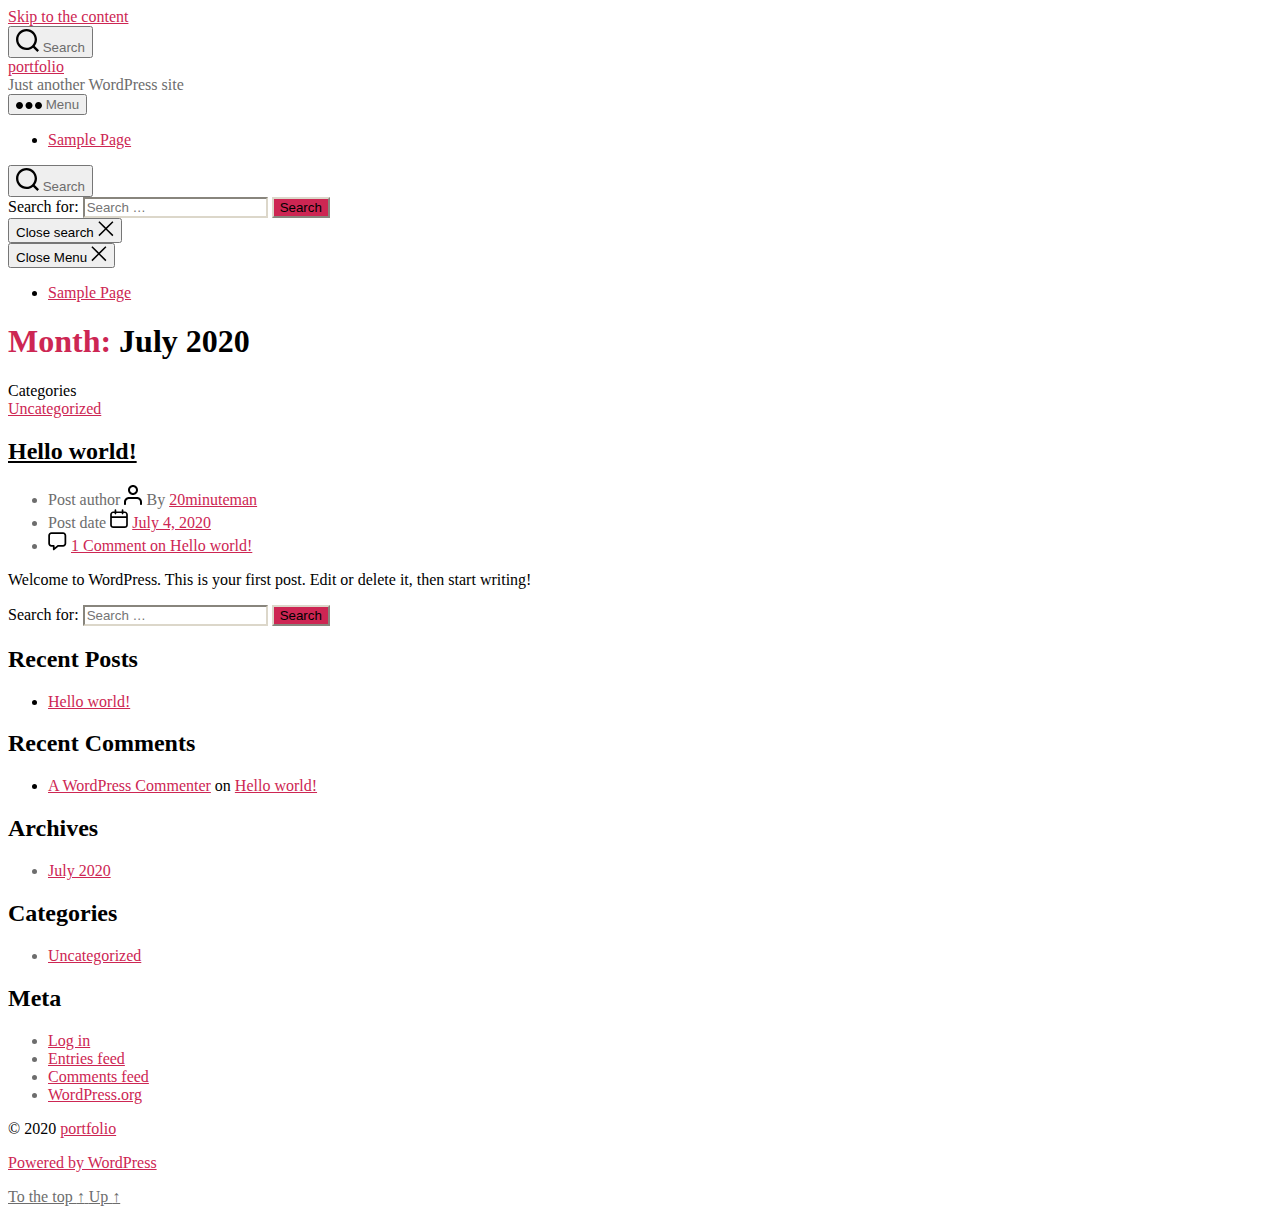
<file: 2020/07/index.html>
<!DOCTYPE html>

<html class="no-js" lang="en-US">

	<head>

		<meta charset="UTF-8">
		<meta name="viewport" content="width=device-width, initial-scale=1.0" >

		<link rel="profile" href="https://gmpg.org/xfn/11">

		<title>July 2020 &#8211; portfolio</title>
<link rel='dns-prefetch' href='//s.w.org' />
<link rel="alternate" type="application/rss+xml" title="portfolio &raquo; Feed" href="http://localhost/https:/the20minuteman.github.io/portfolio/feed/" />
<link rel="alternate" type="application/rss+xml" title="portfolio &raquo; Comments Feed" href="http://localhost/https:/the20minuteman.github.io/portfolio/comments/feed/" />
		<script>
			window._wpemojiSettings = {"baseUrl":"https:\/\/s.w.org\/images\/core\/emoji\/12.0.0-1\/72x72\/","ext":".png","svgUrl":"https:\/\/s.w.org\/images\/core\/emoji\/12.0.0-1\/svg\/","svgExt":".svg","source":{"concatemoji":"\/wp-includes\/js\/wp-emoji-release.min.js?ver=5.4.2"}};
			/*! This file is auto-generated */
			!function(e,a,t){var r,n,o,i,p=a.createElement("canvas"),s=p.getContext&&p.getContext("2d");function c(e,t){var a=String.fromCharCode;s.clearRect(0,0,p.width,p.height),s.fillText(a.apply(this,e),0,0);var r=p.toDataURL();return s.clearRect(0,0,p.width,p.height),s.fillText(a.apply(this,t),0,0),r===p.toDataURL()}function l(e){if(!s||!s.fillText)return!1;switch(s.textBaseline="top",s.font="600 32px Arial",e){case"flag":return!c([127987,65039,8205,9895,65039],[127987,65039,8203,9895,65039])&&(!c([55356,56826,55356,56819],[55356,56826,8203,55356,56819])&&!c([55356,57332,56128,56423,56128,56418,56128,56421,56128,56430,56128,56423,56128,56447],[55356,57332,8203,56128,56423,8203,56128,56418,8203,56128,56421,8203,56128,56430,8203,56128,56423,8203,56128,56447]));case"emoji":return!c([55357,56424,55356,57342,8205,55358,56605,8205,55357,56424,55356,57340],[55357,56424,55356,57342,8203,55358,56605,8203,55357,56424,55356,57340])}return!1}function d(e){var t=a.createElement("script");t.src=e,t.defer=t.type="text/javascript",a.getElementsByTagName("head")[0].appendChild(t)}for(i=Array("flag","emoji"),t.supports={everything:!0,everythingExceptFlag:!0},o=0;o<i.length;o++)t.supports[i[o]]=l(i[o]),t.supports.everything=t.supports.everything&&t.supports[i[o]],"flag"!==i[o]&&(t.supports.everythingExceptFlag=t.supports.everythingExceptFlag&&t.supports[i[o]]);t.supports.everythingExceptFlag=t.supports.everythingExceptFlag&&!t.supports.flag,t.DOMReady=!1,t.readyCallback=function(){t.DOMReady=!0},t.supports.everything||(n=function(){t.readyCallback()},a.addEventListener?(a.addEventListener("DOMContentLoaded",n,!1),e.addEventListener("load",n,!1)):(e.attachEvent("onload",n),a.attachEvent("onreadystatechange",function(){"complete"===a.readyState&&t.readyCallback()})),(r=t.source||{}).concatemoji?d(r.concatemoji):r.wpemoji&&r.twemoji&&(d(r.twemoji),d(r.wpemoji)))}(window,document,window._wpemojiSettings);
		</script>
		<style>
img.wp-smiley,
img.emoji {
	display: inline !important;
	border: none !important;
	box-shadow: none !important;
	height: 1em !important;
	width: 1em !important;
	margin: 0 .07em !important;
	vertical-align: -0.1em !important;
	background: none !important;
	padding: 0 !important;
}
</style>
	<link rel='stylesheet' id='wp-block-library-css'  href='http://localhost/https:/the20minuteman.github.io/portfolio/wp-includes/css/dist/block-library/style.min.css?ver=5.4.2' media='all' />
<link rel='stylesheet' id='twentytwenty-style-css'  href='http://localhost/https:/the20minuteman.github.io/portfolio/wp-content/themes/twentytwenty/style.css?ver=1.2' media='all' />
<style id='twentytwenty-style-inline-css'>
.color-accent,.color-accent-hover:hover,.color-accent-hover:focus,:root .has-accent-color,.has-drop-cap:not(:focus):first-letter,.wp-block-button.is-style-outline,a { color: #cd2653; }blockquote,.border-color-accent,.border-color-accent-hover:hover,.border-color-accent-hover:focus { border-color: #cd2653; }button:not(.toggle),.button,.faux-button,.wp-block-button__link,.wp-block-file .wp-block-file__button,input[type="button"],input[type="reset"],input[type="submit"],.bg-accent,.bg-accent-hover:hover,.bg-accent-hover:focus,:root .has-accent-background-color,.comment-reply-link { background-color: #cd2653; }.fill-children-accent,.fill-children-accent * { fill: #cd2653; }body,.entry-title a,:root .has-primary-color { color: #000000; }:root .has-primary-background-color { background-color: #000000; }cite,figcaption,.wp-caption-text,.post-meta,.entry-content .wp-block-archives li,.entry-content .wp-block-categories li,.entry-content .wp-block-latest-posts li,.wp-block-latest-comments__comment-date,.wp-block-latest-posts__post-date,.wp-block-embed figcaption,.wp-block-image figcaption,.wp-block-pullquote cite,.comment-metadata,.comment-respond .comment-notes,.comment-respond .logged-in-as,.pagination .dots,.entry-content hr:not(.has-background),hr.styled-separator,:root .has-secondary-color { color: #6d6d6d; }:root .has-secondary-background-color { background-color: #6d6d6d; }pre,fieldset,input,textarea,table,table *,hr { border-color: #dcd7ca; }caption,code,code,kbd,samp,.wp-block-table.is-style-stripes tbody tr:nth-child(odd),:root .has-subtle-background-background-color { background-color: #dcd7ca; }.wp-block-table.is-style-stripes { border-bottom-color: #dcd7ca; }.wp-block-latest-posts.is-grid li { border-top-color: #dcd7ca; }:root .has-subtle-background-color { color: #dcd7ca; }body:not(.overlay-header) .primary-menu > li > a,body:not(.overlay-header) .primary-menu > li > .icon,.modal-menu a,.footer-menu a, .footer-widgets a,#site-footer .wp-block-button.is-style-outline,.wp-block-pullquote:before,.singular:not(.overlay-header) .entry-header a,.archive-header a,.header-footer-group .color-accent,.header-footer-group .color-accent-hover:hover { color: #cd2653; }.social-icons a,#site-footer button:not(.toggle),#site-footer .button,#site-footer .faux-button,#site-footer .wp-block-button__link,#site-footer .wp-block-file__button,#site-footer input[type="button"],#site-footer input[type="reset"],#site-footer input[type="submit"] { background-color: #cd2653; }.header-footer-group,body:not(.overlay-header) #site-header .toggle,.menu-modal .toggle { color: #000000; }body:not(.overlay-header) .primary-menu ul { background-color: #000000; }body:not(.overlay-header) .primary-menu > li > ul:after { border-bottom-color: #000000; }body:not(.overlay-header) .primary-menu ul ul:after { border-left-color: #000000; }.site-description,body:not(.overlay-header) .toggle-inner .toggle-text,.widget .post-date,.widget .rss-date,.widget_archive li,.widget_categories li,.widget cite,.widget_pages li,.widget_meta li,.widget_nav_menu li,.powered-by-wordpress,.to-the-top,.singular .entry-header .post-meta,.singular:not(.overlay-header) .entry-header .post-meta a { color: #6d6d6d; }.header-footer-group pre,.header-footer-group fieldset,.header-footer-group input,.header-footer-group textarea,.header-footer-group table,.header-footer-group table *,.footer-nav-widgets-wrapper,#site-footer,.menu-modal nav *,.footer-widgets-outer-wrapper,.footer-top { border-color: #dcd7ca; }.header-footer-group table caption,body:not(.overlay-header) .header-inner .toggle-wrapper::before { background-color: #dcd7ca; }
</style>
<link rel='stylesheet' id='twentytwenty-print-style-css'  href='http://localhost/https:/the20minuteman.github.io/portfolio/wp-content/themes/twentytwenty/print.css?ver=1.2' media='print' />
<script src='http://localhost/https:/the20minuteman.github.io/portfolio/wp-content/themes/twentytwenty/assets/js/index.js?ver=1.2' async></script>
<link rel='https://api.w.org/' href='http://localhost/https:/the20minuteman.github.io/portfolio/wp-json/' />
<link rel="EditURI" type="application/rsd+xml" title="RSD" href="http://localhost/https:/the20minuteman.github.io/portfolio/xmlrpc.php?rsd" />
<link rel="wlwmanifest" type="application/wlwmanifest+xml" href="http://localhost/https:/the20minuteman.github.io/portfolio/wp-includes/wlwmanifest.xml" /> 
<meta name="generator" content="WordPress 5.4.2" />
	<script>document.documentElement.className = document.documentElement.className.replace( 'no-js', 'js' );</script>
	<style>.recentcomments a{display:inline !important;padding:0 !important;margin:0 !important;}</style>
	</head>

	<body class="archive date wp-embed-responsive enable-search-modal has-no-pagination showing-comments show-avatars footer-top-visible">

		<a class="skip-link screen-reader-text" href="#site-content">Skip to the content</a>
		<header id="site-header" class="header-footer-group" role="banner">

			<div class="header-inner section-inner">

				<div class="header-titles-wrapper">

					
						<button class="toggle search-toggle mobile-search-toggle" data-toggle-target=".search-modal" data-toggle-body-class="showing-search-modal" data-set-focus=".search-modal .search-field" aria-expanded="false">
							<span class="toggle-inner">
								<span class="toggle-icon">
									<svg class="svg-icon" aria-hidden="true" role="img" focusable="false" xmlns="http://www.w3.org/2000/svg" width="23" height="23" viewbox="0 0 23 23"><path d="M38.710696,48.0601792 L43,52.3494831 L41.3494831,54 L37.0601792,49.710696 C35.2632422,51.1481185 32.9839107,52.0076499 30.5038249,52.0076499 C24.7027226,52.0076499 20,47.3049272 20,41.5038249 C20,35.7027226 24.7027226,31 30.5038249,31 C36.3049272,31 41.0076499,35.7027226 41.0076499,41.5038249 C41.0076499,43.9839107 40.1481185,46.2632422 38.710696,48.0601792 Z M36.3875844,47.1716785 C37.8030221,45.7026647 38.6734666,43.7048964 38.6734666,41.5038249 C38.6734666,36.9918565 35.0157934,33.3341833 30.5038249,33.3341833 C25.9918565,33.3341833 22.3341833,36.9918565 22.3341833,41.5038249 C22.3341833,46.0157934 25.9918565,49.6734666 30.5038249,49.6734666 C32.7048964,49.6734666 34.7026647,48.8030221 36.1716785,47.3875844 C36.2023931,47.347638 36.2360451,47.3092237 36.2726343,47.2726343 C36.3092237,47.2360451 36.347638,47.2023931 36.3875844,47.1716785 Z" transform="translate(-20 -31)" /></svg>								</span>
								<span class="toggle-text">Search</span>
							</span>
						</button><!-- .search-toggle -->

					
					<div class="header-titles">

						<div class="site-title faux-heading"><a href="http://localhost/https:/the20minuteman.github.io/portfolio/">portfolio</a></div><div class="site-description">Just another WordPress site</div><!-- .site-description -->
					</div><!-- .header-titles -->

					<button class="toggle nav-toggle mobile-nav-toggle" data-toggle-target=".menu-modal"  data-toggle-body-class="showing-menu-modal" aria-expanded="false" data-set-focus=".close-nav-toggle">
						<span class="toggle-inner">
							<span class="toggle-icon">
								<svg class="svg-icon" aria-hidden="true" role="img" focusable="false" xmlns="http://www.w3.org/2000/svg" width="26" height="7" viewbox="0 0 26 7"><path fill-rule="evenodd" d="M332.5,45 C330.567003,45 329,43.4329966 329,41.5 C329,39.5670034 330.567003,38 332.5,38 C334.432997,38 336,39.5670034 336,41.5 C336,43.4329966 334.432997,45 332.5,45 Z M342,45 C340.067003,45 338.5,43.4329966 338.5,41.5 C338.5,39.5670034 340.067003,38 342,38 C343.932997,38 345.5,39.5670034 345.5,41.5 C345.5,43.4329966 343.932997,45 342,45 Z M351.5,45 C349.567003,45 348,43.4329966 348,41.5 C348,39.5670034 349.567003,38 351.5,38 C353.432997,38 355,39.5670034 355,41.5 C355,43.4329966 353.432997,45 351.5,45 Z" transform="translate(-329 -38)" /></svg>							</span>
							<span class="toggle-text">Menu</span>
						</span>
					</button><!-- .nav-toggle -->

				</div><!-- .header-titles-wrapper -->

				<div class="header-navigation-wrapper">

					
							<nav class="primary-menu-wrapper" aria-label="Horizontal" role="navigation">

								<ul class="primary-menu reset-list-style">

								<li class="page_item page-item-2"><a href="http://localhost/https:/the20minuteman.github.io/portfolio/sample-page/">Sample Page</a></li>

								</ul>

							</nav><!-- .primary-menu-wrapper -->

						
						<div class="header-toggles hide-no-js">

						
							<div class="toggle-wrapper search-toggle-wrapper">

								<button class="toggle search-toggle desktop-search-toggle" data-toggle-target=".search-modal" data-toggle-body-class="showing-search-modal" data-set-focus=".search-modal .search-field" aria-expanded="false">
									<span class="toggle-inner">
										<svg class="svg-icon" aria-hidden="true" role="img" focusable="false" xmlns="http://www.w3.org/2000/svg" width="23" height="23" viewbox="0 0 23 23"><path d="M38.710696,48.0601792 L43,52.3494831 L41.3494831,54 L37.0601792,49.710696 C35.2632422,51.1481185 32.9839107,52.0076499 30.5038249,52.0076499 C24.7027226,52.0076499 20,47.3049272 20,41.5038249 C20,35.7027226 24.7027226,31 30.5038249,31 C36.3049272,31 41.0076499,35.7027226 41.0076499,41.5038249 C41.0076499,43.9839107 40.1481185,46.2632422 38.710696,48.0601792 Z M36.3875844,47.1716785 C37.8030221,45.7026647 38.6734666,43.7048964 38.6734666,41.5038249 C38.6734666,36.9918565 35.0157934,33.3341833 30.5038249,33.3341833 C25.9918565,33.3341833 22.3341833,36.9918565 22.3341833,41.5038249 C22.3341833,46.0157934 25.9918565,49.6734666 30.5038249,49.6734666 C32.7048964,49.6734666 34.7026647,48.8030221 36.1716785,47.3875844 C36.2023931,47.347638 36.2360451,47.3092237 36.2726343,47.2726343 C36.3092237,47.2360451 36.347638,47.2023931 36.3875844,47.1716785 Z" transform="translate(-20 -31)" /></svg>										<span class="toggle-text">Search</span>
									</span>
								</button><!-- .search-toggle -->

							</div>

							
						</div><!-- .header-toggles -->
						
				</div><!-- .header-navigation-wrapper -->

			</div><!-- .header-inner -->

			<div class="search-modal cover-modal header-footer-group" data-modal-target-string=".search-modal">

	<div class="search-modal-inner modal-inner">

		<div class="section-inner">

			<form role="search" aria-label="Search for:" method="get" class="search-form" action="http://localhost/https:/the20minuteman.github.io/portfolio/">
	<label for="search-form-1">
		<span class="screen-reader-text">Search for:</span>
		<input type="search" id="search-form-1" class="search-field" placeholder="Search &hellip;" value="" name="s" />
	</label>
	<input type="submit" class="search-submit" value="Search" />
</form>

			<button class="toggle search-untoggle close-search-toggle fill-children-current-color" data-toggle-target=".search-modal" data-toggle-body-class="showing-search-modal" data-set-focus=".search-modal .search-field" aria-expanded="false">
				<span class="screen-reader-text">Close search</span>
				<svg class="svg-icon" aria-hidden="true" role="img" focusable="false" xmlns="http://www.w3.org/2000/svg" width="16" height="16" viewbox="0 0 16 16"><polygon fill="" fill-rule="evenodd" points="6.852 7.649 .399 1.195 1.445 .149 7.899 6.602 14.352 .149 15.399 1.195 8.945 7.649 15.399 14.102 14.352 15.149 7.899 8.695 1.445 15.149 .399 14.102" /></svg>			</button><!-- .search-toggle -->

		</div><!-- .section-inner -->

	</div><!-- .search-modal-inner -->

</div><!-- .menu-modal -->

		</header><!-- #site-header -->

		
<div class="menu-modal cover-modal header-footer-group" data-modal-target-string=".menu-modal">

	<div class="menu-modal-inner modal-inner">

		<div class="menu-wrapper section-inner">

			<div class="menu-top">

				<button class="toggle close-nav-toggle fill-children-current-color" data-toggle-target=".menu-modal" data-toggle-body-class="showing-menu-modal" aria-expanded="false" data-set-focus=".menu-modal">
					<span class="toggle-text">Close Menu</span>
					<svg class="svg-icon" aria-hidden="true" role="img" focusable="false" xmlns="http://www.w3.org/2000/svg" width="16" height="16" viewbox="0 0 16 16"><polygon fill="" fill-rule="evenodd" points="6.852 7.649 .399 1.195 1.445 .149 7.899 6.602 14.352 .149 15.399 1.195 8.945 7.649 15.399 14.102 14.352 15.149 7.899 8.695 1.445 15.149 .399 14.102" /></svg>				</button><!-- .nav-toggle -->

				
					<nav class="mobile-menu" aria-label="Mobile" role="navigation">

						<ul class="modal-menu reset-list-style">

						<li class="page_item page-item-2"><div class="ancestor-wrapper"><a href="http://localhost/https:/the20minuteman.github.io/portfolio/sample-page/">Sample Page</a></div><!-- .ancestor-wrapper --></li>

						</ul>

					</nav>

					
			</div><!-- .menu-top -->

			<div class="menu-bottom">

				
			</div><!-- .menu-bottom -->

		</div><!-- .menu-wrapper -->

	</div><!-- .menu-modal-inner -->

</div><!-- .menu-modal -->

<main id="site-content" role="main">

	
		<header class="archive-header has-text-align-center header-footer-group">

			<div class="archive-header-inner section-inner medium">

									<h1 class="archive-title"><span class="color-accent">Month:</span> July 2020</h1>
				
				
			</div><!-- .archive-header-inner -->

		</header><!-- .archive-header -->

		
<article class="post-1 post type-post status-publish format-standard hentry category-uncategorized" id="post-1">

	
<header class="entry-header has-text-align-center">

	<div class="entry-header-inner section-inner medium">

		
			<div class="entry-categories">
				<span class="screen-reader-text">Categories</span>
				<div class="entry-categories-inner">
					<a href="http://localhost/https:/the20minuteman.github.io/portfolio/category/uncategorized/" rel="category tag">Uncategorized</a>				</div><!-- .entry-categories-inner -->
			</div><!-- .entry-categories -->

			<h2 class="entry-title heading-size-1"><a href="http://localhost/https:/the20minuteman.github.io/portfolio/2020/07/04/hello-world/">Hello world!</a></h2>
		<div class="post-meta-wrapper post-meta-single post-meta-single-top">

			<ul class="post-meta">

									<li class="post-author meta-wrapper">
						<span class="meta-icon">
							<span class="screen-reader-text">Post author</span>
							<svg class="svg-icon" aria-hidden="true" role="img" focusable="false" xmlns="http://www.w3.org/2000/svg" width="18" height="20" viewbox="0 0 18 20"><path fill="" d="M18,19 C18,19.5522847 17.5522847,20 17,20 C16.4477153,20 16,19.5522847 16,19 L16,17 C16,15.3431458 14.6568542,14 13,14 L5,14 C3.34314575,14 2,15.3431458 2,17 L2,19 C2,19.5522847 1.55228475,20 1,20 C0.44771525,20 0,19.5522847 0,19 L0,17 C0,14.2385763 2.23857625,12 5,12 L13,12 C15.7614237,12 18,14.2385763 18,17 L18,19 Z M9,10 C6.23857625,10 4,7.76142375 4,5 C4,2.23857625 6.23857625,0 9,0 C11.7614237,0 14,2.23857625 14,5 C14,7.76142375 11.7614237,10 9,10 Z M9,8 C10.6568542,8 12,6.65685425 12,5 C12,3.34314575 10.6568542,2 9,2 C7.34314575,2 6,3.34314575 6,5 C6,6.65685425 7.34314575,8 9,8 Z" /></svg>						</span>
						<span class="meta-text">
							By <a href="http://localhost/https:/the20minuteman.github.io/portfolio/author/20minuteman/">20minuteman</a>						</span>
					</li>
										<li class="post-date meta-wrapper">
						<span class="meta-icon">
							<span class="screen-reader-text">Post date</span>
							<svg class="svg-icon" aria-hidden="true" role="img" focusable="false" xmlns="http://www.w3.org/2000/svg" width="18" height="19" viewbox="0 0 18 19"><path fill="" d="M4.60069444,4.09375 L3.25,4.09375 C2.47334957,4.09375 1.84375,4.72334957 1.84375,5.5 L1.84375,7.26736111 L16.15625,7.26736111 L16.15625,5.5 C16.15625,4.72334957 15.5266504,4.09375 14.75,4.09375 L13.3993056,4.09375 L13.3993056,4.55555556 C13.3993056,5.02154581 13.0215458,5.39930556 12.5555556,5.39930556 C12.0895653,5.39930556 11.7118056,5.02154581 11.7118056,4.55555556 L11.7118056,4.09375 L6.28819444,4.09375 L6.28819444,4.55555556 C6.28819444,5.02154581 5.9104347,5.39930556 5.44444444,5.39930556 C4.97845419,5.39930556 4.60069444,5.02154581 4.60069444,4.55555556 L4.60069444,4.09375 Z M6.28819444,2.40625 L11.7118056,2.40625 L11.7118056,1 C11.7118056,0.534009742 12.0895653,0.15625 12.5555556,0.15625 C13.0215458,0.15625 13.3993056,0.534009742 13.3993056,1 L13.3993056,2.40625 L14.75,2.40625 C16.4586309,2.40625 17.84375,3.79136906 17.84375,5.5 L17.84375,15.875 C17.84375,17.5836309 16.4586309,18.96875 14.75,18.96875 L3.25,18.96875 C1.54136906,18.96875 0.15625,17.5836309 0.15625,15.875 L0.15625,5.5 C0.15625,3.79136906 1.54136906,2.40625 3.25,2.40625 L4.60069444,2.40625 L4.60069444,1 C4.60069444,0.534009742 4.97845419,0.15625 5.44444444,0.15625 C5.9104347,0.15625 6.28819444,0.534009742 6.28819444,1 L6.28819444,2.40625 Z M1.84375,8.95486111 L1.84375,15.875 C1.84375,16.6516504 2.47334957,17.28125 3.25,17.28125 L14.75,17.28125 C15.5266504,17.28125 16.15625,16.6516504 16.15625,15.875 L16.15625,8.95486111 L1.84375,8.95486111 Z" /></svg>						</span>
						<span class="meta-text">
							<a href="http://localhost/https:/the20minuteman.github.io/portfolio/2020/07/04/hello-world/">July 4, 2020</a>
						</span>
					</li>
										<li class="post-comment-link meta-wrapper">
						<span class="meta-icon">
							<svg class="svg-icon" aria-hidden="true" role="img" focusable="false" xmlns="http://www.w3.org/2000/svg" width="19" height="19" viewbox="0 0 19 19"><path d="M9.43016863,13.2235931 C9.58624731,13.094699 9.7823475,13.0241935 9.98476849,13.0241935 L15.0564516,13.0241935 C15.8581553,13.0241935 16.5080645,12.3742843 16.5080645,11.5725806 L16.5080645,3.44354839 C16.5080645,2.64184472 15.8581553,1.99193548 15.0564516,1.99193548 L3.44354839,1.99193548 C2.64184472,1.99193548 1.99193548,2.64184472 1.99193548,3.44354839 L1.99193548,11.5725806 C1.99193548,12.3742843 2.64184472,13.0241935 3.44354839,13.0241935 L5.76612903,13.0241935 C6.24715123,13.0241935 6.63709677,13.4141391 6.63709677,13.8951613 L6.63709677,15.5301903 L9.43016863,13.2235931 Z M3.44354839,14.766129 C1.67980032,14.766129 0.25,13.3363287 0.25,11.5725806 L0.25,3.44354839 C0.25,1.67980032 1.67980032,0.25 3.44354839,0.25 L15.0564516,0.25 C16.8201997,0.25 18.25,1.67980032 18.25,3.44354839 L18.25,11.5725806 C18.25,13.3363287 16.8201997,14.766129 15.0564516,14.766129 L10.2979143,14.766129 L6.32072889,18.0506004 C5.75274472,18.5196577 4.89516129,18.1156602 4.89516129,17.3790323 L4.89516129,14.766129 L3.44354839,14.766129 Z" /></svg>						</span>
						<span class="meta-text">
							<a href="http://localhost/https:/the20minuteman.github.io/portfolio/2020/07/04/hello-world/#comments">1 Comment<span class="screen-reader-text"> on Hello world!</span></a>						</span>
					</li>
					
			</ul><!-- .post-meta -->

		</div><!-- .post-meta-wrapper -->

		
	</div><!-- .entry-header-inner -->

</header><!-- .entry-header -->

	<div class="post-inner thin">

		<div class="entry-content">

			
<p>Welcome to WordPress. This is your first post. Edit or delete it, then start writing!</p>

		</div><!-- .entry-content -->

	</div><!-- .post-inner -->

	<div class="section-inner">
		
	</div><!-- .section-inner -->

	
</article><!-- .post -->

	
</main><!-- #site-content -->


	<div class="footer-nav-widgets-wrapper header-footer-group">

		<div class="footer-inner section-inner">

			
			
				<aside class="footer-widgets-outer-wrapper" role="complementary">

					<div class="footer-widgets-wrapper">

						
							<div class="footer-widgets column-one grid-item">
								<div class="widget widget_search"><div class="widget-content"><form role="search"  method="get" class="search-form" action="http://localhost/https:/the20minuteman.github.io/portfolio/">
	<label for="search-form-2">
		<span class="screen-reader-text">Search for:</span>
		<input type="search" id="search-form-2" class="search-field" placeholder="Search &hellip;" value="" name="s" />
	</label>
	<input type="submit" class="search-submit" value="Search" />
</form>
</div></div>		<div class="widget widget_recent_entries"><div class="widget-content">		<h2 class="widget-title subheading heading-size-3">Recent Posts</h2>		<ul>
											<li>
					<a href="http://localhost/https:/the20minuteman.github.io/portfolio/2020/07/04/hello-world/">Hello world!</a>
									</li>
					</ul>
		</div></div><div class="widget widget_recent_comments"><div class="widget-content"><h2 class="widget-title subheading heading-size-3">Recent Comments</h2><ul id="recentcomments"><li class="recentcomments"><span class="comment-author-link"><a href='https://wordpress.org/' rel='external nofollow ugc' class='url'>A WordPress Commenter</a></span> on <a href="http://localhost/https:/the20minuteman.github.io/portfolio/2020/07/04/hello-world/#comment-1">Hello world!</a></li></ul></div></div>							</div>

						
						
							<div class="footer-widgets column-two grid-item">
								<div class="widget widget_archive"><div class="widget-content"><h2 class="widget-title subheading heading-size-3">Archives</h2>		<ul>
				<li><a href='http://localhost/https:/the20minuteman.github.io/portfolio/2020/07/' aria-current="page">July 2020</a></li>
		</ul>
			</div></div><div class="widget widget_categories"><div class="widget-content"><h2 class="widget-title subheading heading-size-3">Categories</h2>		<ul>
				<li class="cat-item cat-item-1"><a href="http://localhost/https:/the20minuteman.github.io/portfolio/category/uncategorized/">Uncategorized</a>
</li>
		</ul>
			</div></div><div class="widget widget_meta"><div class="widget-content"><h2 class="widget-title subheading heading-size-3">Meta</h2>			<ul>
						<li><a href="http://localhost/https:/the20minuteman.github.io/portfolio/wp-login.php">Log in</a></li>
			<li><a href="http://localhost/https:/the20minuteman.github.io/portfolio/feed/">Entries feed</a></li>
			<li><a href="http://localhost/https:/the20minuteman.github.io/portfolio/comments/feed/">Comments feed</a></li>
			<li><a href="https://wordpress.org/">WordPress.org</a></li>			</ul>
			</div></div>							</div>

						
					</div><!-- .footer-widgets-wrapper -->

				</aside><!-- .footer-widgets-outer-wrapper -->

			
		</div><!-- .footer-inner -->

	</div><!-- .footer-nav-widgets-wrapper -->


			<footer id="site-footer" role="contentinfo" class="header-footer-group">

				<div class="section-inner">

					<div class="footer-credits">

						<p class="footer-copyright">&copy;
							2020							<a href="http://localhost/https:/the20minuteman.github.io/portfolio/">portfolio</a>
						</p><!-- .footer-copyright -->

						<p class="powered-by-wordpress">
							<a href="https://wordpress.org/">
								Powered by WordPress							</a>
						</p><!-- .powered-by-wordpress -->

					</div><!-- .footer-credits -->

					<a class="to-the-top" href="#site-header">
						<span class="to-the-top-long">
							To the top <span class="arrow" aria-hidden="true">&uarr;</span>						</span><!-- .to-the-top-long -->
						<span class="to-the-top-short">
							Up <span class="arrow" aria-hidden="true">&uarr;</span>						</span><!-- .to-the-top-short -->
					</a><!-- .to-the-top -->

				</div><!-- .section-inner -->

			</footer><!-- #site-footer -->

		<script src='http://localhost/https:/the20minuteman.github.io/portfolio/wp-includes/js/wp-embed.min.js?ver=5.4.2'></script>
	<script>
	/(trident|msie)/i.test(navigator.userAgent)&&document.getElementById&&window.addEventListener&&window.addEventListener("hashchange",function(){var t,e=location.hash.substring(1);/^[A-z0-9_-]+$/.test(e)&&(t=document.getElementById(e))&&(/^(?:a|select|input|button|textarea)$/i.test(t.tagName)||(t.tabIndex=-1),t.focus())},!1);
	</script>
	
	</body>
</html>
</file>
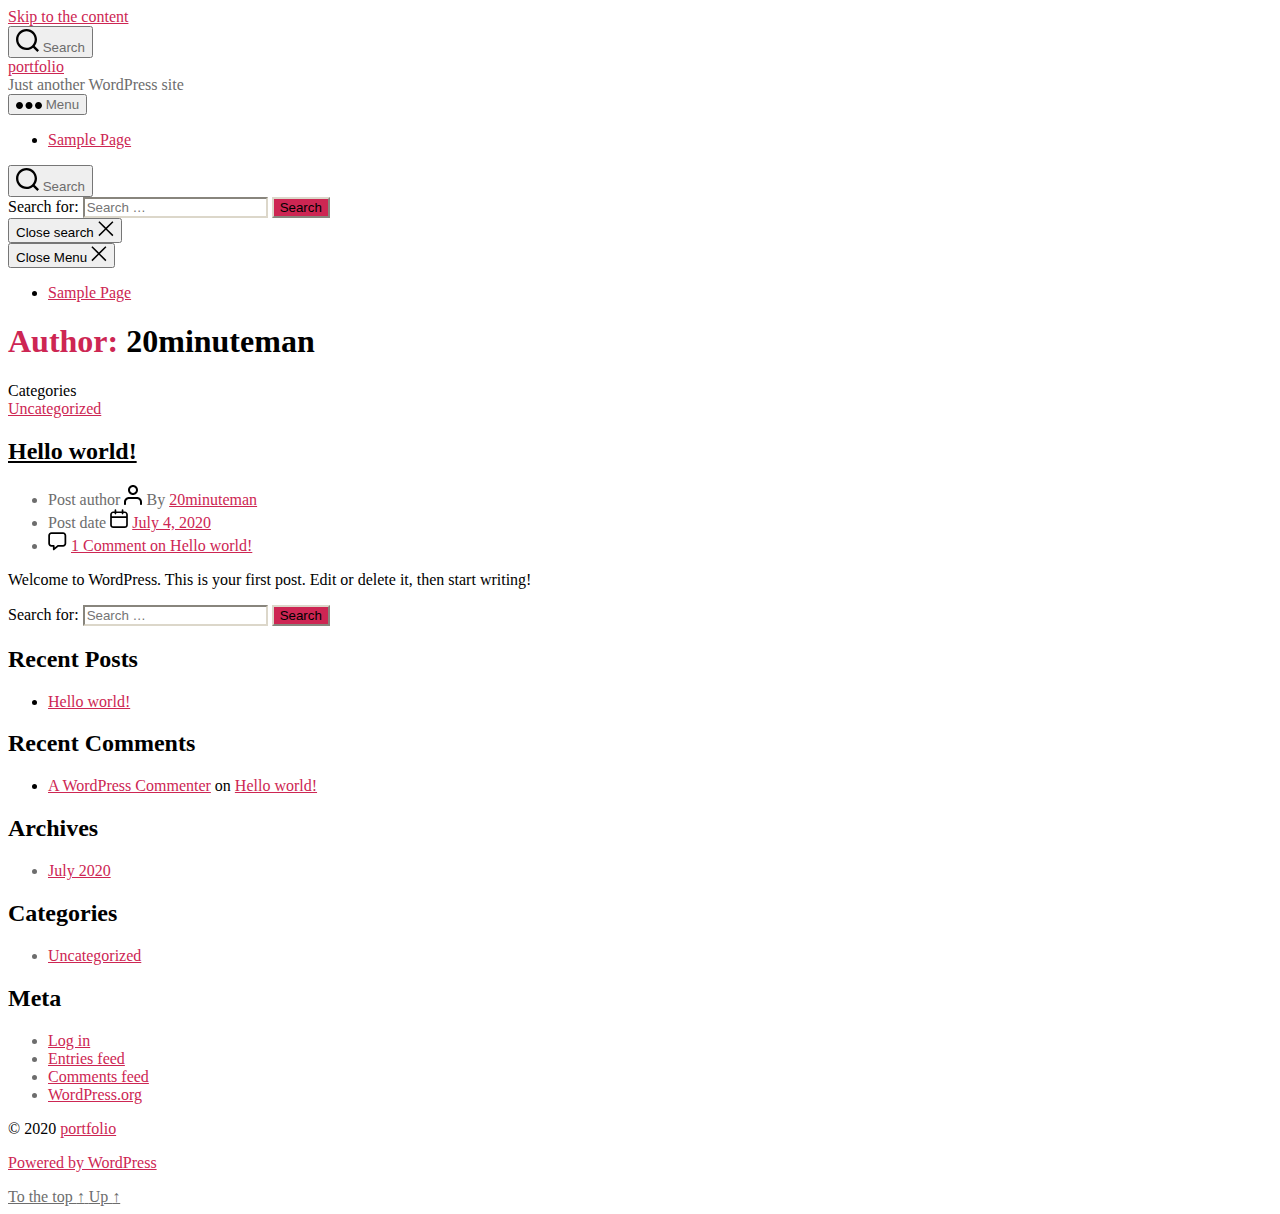
<file: author/20minuteman/index.html>
<!DOCTYPE html>

<html class="no-js" lang="en-US">

	<head>

		<meta charset="UTF-8">
		<meta name="viewport" content="width=device-width, initial-scale=1.0" >

		<link rel="profile" href="https://gmpg.org/xfn/11">

		<title>20minuteman &#8211; portfolio</title>
<link rel='dns-prefetch' href='//s.w.org' />
<link rel="alternate" type="application/rss+xml" title="portfolio &raquo; Feed" href="http://localhost/https:/the20minuteman.github.io/portfolio/feed/" />
<link rel="alternate" type="application/rss+xml" title="portfolio &raquo; Comments Feed" href="http://localhost/https:/the20minuteman.github.io/portfolio/comments/feed/" />
<link rel="alternate" type="application/rss+xml" title="portfolio &raquo; Posts by 20minuteman Feed" href="http://localhost/https:/the20minuteman.github.io/portfolio/author/20minuteman/feed/" />
		<script>
			window._wpemojiSettings = {"baseUrl":"https:\/\/s.w.org\/images\/core\/emoji\/12.0.0-1\/72x72\/","ext":".png","svgUrl":"https:\/\/s.w.org\/images\/core\/emoji\/12.0.0-1\/svg\/","svgExt":".svg","source":{"concatemoji":"\/wp-includes\/js\/wp-emoji-release.min.js?ver=5.4.2"}};
			/*! This file is auto-generated */
			!function(e,a,t){var r,n,o,i,p=a.createElement("canvas"),s=p.getContext&&p.getContext("2d");function c(e,t){var a=String.fromCharCode;s.clearRect(0,0,p.width,p.height),s.fillText(a.apply(this,e),0,0);var r=p.toDataURL();return s.clearRect(0,0,p.width,p.height),s.fillText(a.apply(this,t),0,0),r===p.toDataURL()}function l(e){if(!s||!s.fillText)return!1;switch(s.textBaseline="top",s.font="600 32px Arial",e){case"flag":return!c([127987,65039,8205,9895,65039],[127987,65039,8203,9895,65039])&&(!c([55356,56826,55356,56819],[55356,56826,8203,55356,56819])&&!c([55356,57332,56128,56423,56128,56418,56128,56421,56128,56430,56128,56423,56128,56447],[55356,57332,8203,56128,56423,8203,56128,56418,8203,56128,56421,8203,56128,56430,8203,56128,56423,8203,56128,56447]));case"emoji":return!c([55357,56424,55356,57342,8205,55358,56605,8205,55357,56424,55356,57340],[55357,56424,55356,57342,8203,55358,56605,8203,55357,56424,55356,57340])}return!1}function d(e){var t=a.createElement("script");t.src=e,t.defer=t.type="text/javascript",a.getElementsByTagName("head")[0].appendChild(t)}for(i=Array("flag","emoji"),t.supports={everything:!0,everythingExceptFlag:!0},o=0;o<i.length;o++)t.supports[i[o]]=l(i[o]),t.supports.everything=t.supports.everything&&t.supports[i[o]],"flag"!==i[o]&&(t.supports.everythingExceptFlag=t.supports.everythingExceptFlag&&t.supports[i[o]]);t.supports.everythingExceptFlag=t.supports.everythingExceptFlag&&!t.supports.flag,t.DOMReady=!1,t.readyCallback=function(){t.DOMReady=!0},t.supports.everything||(n=function(){t.readyCallback()},a.addEventListener?(a.addEventListener("DOMContentLoaded",n,!1),e.addEventListener("load",n,!1)):(e.attachEvent("onload",n),a.attachEvent("onreadystatechange",function(){"complete"===a.readyState&&t.readyCallback()})),(r=t.source||{}).concatemoji?d(r.concatemoji):r.wpemoji&&r.twemoji&&(d(r.twemoji),d(r.wpemoji)))}(window,document,window._wpemojiSettings);
		</script>
		<style>
img.wp-smiley,
img.emoji {
	display: inline !important;
	border: none !important;
	box-shadow: none !important;
	height: 1em !important;
	width: 1em !important;
	margin: 0 .07em !important;
	vertical-align: -0.1em !important;
	background: none !important;
	padding: 0 !important;
}
</style>
	<link rel='stylesheet' id='wp-block-library-css'  href='http://localhost/https:/the20minuteman.github.io/portfolio/wp-includes/css/dist/block-library/style.min.css?ver=5.4.2' media='all' />
<link rel='stylesheet' id='twentytwenty-style-css'  href='http://localhost/https:/the20minuteman.github.io/portfolio/wp-content/themes/twentytwenty/style.css?ver=1.2' media='all' />
<style id='twentytwenty-style-inline-css'>
.color-accent,.color-accent-hover:hover,.color-accent-hover:focus,:root .has-accent-color,.has-drop-cap:not(:focus):first-letter,.wp-block-button.is-style-outline,a { color: #cd2653; }blockquote,.border-color-accent,.border-color-accent-hover:hover,.border-color-accent-hover:focus { border-color: #cd2653; }button:not(.toggle),.button,.faux-button,.wp-block-button__link,.wp-block-file .wp-block-file__button,input[type="button"],input[type="reset"],input[type="submit"],.bg-accent,.bg-accent-hover:hover,.bg-accent-hover:focus,:root .has-accent-background-color,.comment-reply-link { background-color: #cd2653; }.fill-children-accent,.fill-children-accent * { fill: #cd2653; }body,.entry-title a,:root .has-primary-color { color: #000000; }:root .has-primary-background-color { background-color: #000000; }cite,figcaption,.wp-caption-text,.post-meta,.entry-content .wp-block-archives li,.entry-content .wp-block-categories li,.entry-content .wp-block-latest-posts li,.wp-block-latest-comments__comment-date,.wp-block-latest-posts__post-date,.wp-block-embed figcaption,.wp-block-image figcaption,.wp-block-pullquote cite,.comment-metadata,.comment-respond .comment-notes,.comment-respond .logged-in-as,.pagination .dots,.entry-content hr:not(.has-background),hr.styled-separator,:root .has-secondary-color { color: #6d6d6d; }:root .has-secondary-background-color { background-color: #6d6d6d; }pre,fieldset,input,textarea,table,table *,hr { border-color: #dcd7ca; }caption,code,code,kbd,samp,.wp-block-table.is-style-stripes tbody tr:nth-child(odd),:root .has-subtle-background-background-color { background-color: #dcd7ca; }.wp-block-table.is-style-stripes { border-bottom-color: #dcd7ca; }.wp-block-latest-posts.is-grid li { border-top-color: #dcd7ca; }:root .has-subtle-background-color { color: #dcd7ca; }body:not(.overlay-header) .primary-menu > li > a,body:not(.overlay-header) .primary-menu > li > .icon,.modal-menu a,.footer-menu a, .footer-widgets a,#site-footer .wp-block-button.is-style-outline,.wp-block-pullquote:before,.singular:not(.overlay-header) .entry-header a,.archive-header a,.header-footer-group .color-accent,.header-footer-group .color-accent-hover:hover { color: #cd2653; }.social-icons a,#site-footer button:not(.toggle),#site-footer .button,#site-footer .faux-button,#site-footer .wp-block-button__link,#site-footer .wp-block-file__button,#site-footer input[type="button"],#site-footer input[type="reset"],#site-footer input[type="submit"] { background-color: #cd2653; }.header-footer-group,body:not(.overlay-header) #site-header .toggle,.menu-modal .toggle { color: #000000; }body:not(.overlay-header) .primary-menu ul { background-color: #000000; }body:not(.overlay-header) .primary-menu > li > ul:after { border-bottom-color: #000000; }body:not(.overlay-header) .primary-menu ul ul:after { border-left-color: #000000; }.site-description,body:not(.overlay-header) .toggle-inner .toggle-text,.widget .post-date,.widget .rss-date,.widget_archive li,.widget_categories li,.widget cite,.widget_pages li,.widget_meta li,.widget_nav_menu li,.powered-by-wordpress,.to-the-top,.singular .entry-header .post-meta,.singular:not(.overlay-header) .entry-header .post-meta a { color: #6d6d6d; }.header-footer-group pre,.header-footer-group fieldset,.header-footer-group input,.header-footer-group textarea,.header-footer-group table,.header-footer-group table *,.footer-nav-widgets-wrapper,#site-footer,.menu-modal nav *,.footer-widgets-outer-wrapper,.footer-top { border-color: #dcd7ca; }.header-footer-group table caption,body:not(.overlay-header) .header-inner .toggle-wrapper::before { background-color: #dcd7ca; }
</style>
<link rel='stylesheet' id='twentytwenty-print-style-css'  href='http://localhost/https:/the20minuteman.github.io/portfolio/wp-content/themes/twentytwenty/print.css?ver=1.2' media='print' />
<script src='http://localhost/https:/the20minuteman.github.io/portfolio/wp-content/themes/twentytwenty/assets/js/index.js?ver=1.2' async></script>
<link rel='https://api.w.org/' href='http://localhost/https:/the20minuteman.github.io/portfolio/wp-json/' />
<link rel="EditURI" type="application/rsd+xml" title="RSD" href="http://localhost/https:/the20minuteman.github.io/portfolio/xmlrpc.php?rsd" />
<link rel="wlwmanifest" type="application/wlwmanifest+xml" href="http://localhost/https:/the20minuteman.github.io/portfolio/wp-includes/wlwmanifest.xml" /> 
<meta name="generator" content="WordPress 5.4.2" />
	<script>document.documentElement.className = document.documentElement.className.replace( 'no-js', 'js' );</script>
	<style>.recentcomments a{display:inline !important;padding:0 !important;margin:0 !important;}</style>
	</head>

	<body class="archive author author-20minuteman author-1 wp-embed-responsive enable-search-modal has-no-pagination showing-comments show-avatars footer-top-visible">

		<a class="skip-link screen-reader-text" href="#site-content">Skip to the content</a>
		<header id="site-header" class="header-footer-group" role="banner">

			<div class="header-inner section-inner">

				<div class="header-titles-wrapper">

					
						<button class="toggle search-toggle mobile-search-toggle" data-toggle-target=".search-modal" data-toggle-body-class="showing-search-modal" data-set-focus=".search-modal .search-field" aria-expanded="false">
							<span class="toggle-inner">
								<span class="toggle-icon">
									<svg class="svg-icon" aria-hidden="true" role="img" focusable="false" xmlns="http://www.w3.org/2000/svg" width="23" height="23" viewbox="0 0 23 23"><path d="M38.710696,48.0601792 L43,52.3494831 L41.3494831,54 L37.0601792,49.710696 C35.2632422,51.1481185 32.9839107,52.0076499 30.5038249,52.0076499 C24.7027226,52.0076499 20,47.3049272 20,41.5038249 C20,35.7027226 24.7027226,31 30.5038249,31 C36.3049272,31 41.0076499,35.7027226 41.0076499,41.5038249 C41.0076499,43.9839107 40.1481185,46.2632422 38.710696,48.0601792 Z M36.3875844,47.1716785 C37.8030221,45.7026647 38.6734666,43.7048964 38.6734666,41.5038249 C38.6734666,36.9918565 35.0157934,33.3341833 30.5038249,33.3341833 C25.9918565,33.3341833 22.3341833,36.9918565 22.3341833,41.5038249 C22.3341833,46.0157934 25.9918565,49.6734666 30.5038249,49.6734666 C32.7048964,49.6734666 34.7026647,48.8030221 36.1716785,47.3875844 C36.2023931,47.347638 36.2360451,47.3092237 36.2726343,47.2726343 C36.3092237,47.2360451 36.347638,47.2023931 36.3875844,47.1716785 Z" transform="translate(-20 -31)" /></svg>								</span>
								<span class="toggle-text">Search</span>
							</span>
						</button><!-- .search-toggle -->

					
					<div class="header-titles">

						<div class="site-title faux-heading"><a href="http://localhost/https:/the20minuteman.github.io/portfolio/">portfolio</a></div><div class="site-description">Just another WordPress site</div><!-- .site-description -->
					</div><!-- .header-titles -->

					<button class="toggle nav-toggle mobile-nav-toggle" data-toggle-target=".menu-modal"  data-toggle-body-class="showing-menu-modal" aria-expanded="false" data-set-focus=".close-nav-toggle">
						<span class="toggle-inner">
							<span class="toggle-icon">
								<svg class="svg-icon" aria-hidden="true" role="img" focusable="false" xmlns="http://www.w3.org/2000/svg" width="26" height="7" viewbox="0 0 26 7"><path fill-rule="evenodd" d="M332.5,45 C330.567003,45 329,43.4329966 329,41.5 C329,39.5670034 330.567003,38 332.5,38 C334.432997,38 336,39.5670034 336,41.5 C336,43.4329966 334.432997,45 332.5,45 Z M342,45 C340.067003,45 338.5,43.4329966 338.5,41.5 C338.5,39.5670034 340.067003,38 342,38 C343.932997,38 345.5,39.5670034 345.5,41.5 C345.5,43.4329966 343.932997,45 342,45 Z M351.5,45 C349.567003,45 348,43.4329966 348,41.5 C348,39.5670034 349.567003,38 351.5,38 C353.432997,38 355,39.5670034 355,41.5 C355,43.4329966 353.432997,45 351.5,45 Z" transform="translate(-329 -38)" /></svg>							</span>
							<span class="toggle-text">Menu</span>
						</span>
					</button><!-- .nav-toggle -->

				</div><!-- .header-titles-wrapper -->

				<div class="header-navigation-wrapper">

					
							<nav class="primary-menu-wrapper" aria-label="Horizontal" role="navigation">

								<ul class="primary-menu reset-list-style">

								<li class="page_item page-item-2"><a href="http://localhost/https:/the20minuteman.github.io/portfolio/sample-page/">Sample Page</a></li>

								</ul>

							</nav><!-- .primary-menu-wrapper -->

						
						<div class="header-toggles hide-no-js">

						
							<div class="toggle-wrapper search-toggle-wrapper">

								<button class="toggle search-toggle desktop-search-toggle" data-toggle-target=".search-modal" data-toggle-body-class="showing-search-modal" data-set-focus=".search-modal .search-field" aria-expanded="false">
									<span class="toggle-inner">
										<svg class="svg-icon" aria-hidden="true" role="img" focusable="false" xmlns="http://www.w3.org/2000/svg" width="23" height="23" viewbox="0 0 23 23"><path d="M38.710696,48.0601792 L43,52.3494831 L41.3494831,54 L37.0601792,49.710696 C35.2632422,51.1481185 32.9839107,52.0076499 30.5038249,52.0076499 C24.7027226,52.0076499 20,47.3049272 20,41.5038249 C20,35.7027226 24.7027226,31 30.5038249,31 C36.3049272,31 41.0076499,35.7027226 41.0076499,41.5038249 C41.0076499,43.9839107 40.1481185,46.2632422 38.710696,48.0601792 Z M36.3875844,47.1716785 C37.8030221,45.7026647 38.6734666,43.7048964 38.6734666,41.5038249 C38.6734666,36.9918565 35.0157934,33.3341833 30.5038249,33.3341833 C25.9918565,33.3341833 22.3341833,36.9918565 22.3341833,41.5038249 C22.3341833,46.0157934 25.9918565,49.6734666 30.5038249,49.6734666 C32.7048964,49.6734666 34.7026647,48.8030221 36.1716785,47.3875844 C36.2023931,47.347638 36.2360451,47.3092237 36.2726343,47.2726343 C36.3092237,47.2360451 36.347638,47.2023931 36.3875844,47.1716785 Z" transform="translate(-20 -31)" /></svg>										<span class="toggle-text">Search</span>
									</span>
								</button><!-- .search-toggle -->

							</div>

							
						</div><!-- .header-toggles -->
						
				</div><!-- .header-navigation-wrapper -->

			</div><!-- .header-inner -->

			<div class="search-modal cover-modal header-footer-group" data-modal-target-string=".search-modal">

	<div class="search-modal-inner modal-inner">

		<div class="section-inner">

			<form role="search" aria-label="Search for:" method="get" class="search-form" action="http://localhost/https:/the20minuteman.github.io/portfolio/">
	<label for="search-form-1">
		<span class="screen-reader-text">Search for:</span>
		<input type="search" id="search-form-1" class="search-field" placeholder="Search &hellip;" value="" name="s" />
	</label>
	<input type="submit" class="search-submit" value="Search" />
</form>

			<button class="toggle search-untoggle close-search-toggle fill-children-current-color" data-toggle-target=".search-modal" data-toggle-body-class="showing-search-modal" data-set-focus=".search-modal .search-field" aria-expanded="false">
				<span class="screen-reader-text">Close search</span>
				<svg class="svg-icon" aria-hidden="true" role="img" focusable="false" xmlns="http://www.w3.org/2000/svg" width="16" height="16" viewbox="0 0 16 16"><polygon fill="" fill-rule="evenodd" points="6.852 7.649 .399 1.195 1.445 .149 7.899 6.602 14.352 .149 15.399 1.195 8.945 7.649 15.399 14.102 14.352 15.149 7.899 8.695 1.445 15.149 .399 14.102" /></svg>			</button><!-- .search-toggle -->

		</div><!-- .section-inner -->

	</div><!-- .search-modal-inner -->

</div><!-- .menu-modal -->

		</header><!-- #site-header -->

		
<div class="menu-modal cover-modal header-footer-group" data-modal-target-string=".menu-modal">

	<div class="menu-modal-inner modal-inner">

		<div class="menu-wrapper section-inner">

			<div class="menu-top">

				<button class="toggle close-nav-toggle fill-children-current-color" data-toggle-target=".menu-modal" data-toggle-body-class="showing-menu-modal" aria-expanded="false" data-set-focus=".menu-modal">
					<span class="toggle-text">Close Menu</span>
					<svg class="svg-icon" aria-hidden="true" role="img" focusable="false" xmlns="http://www.w3.org/2000/svg" width="16" height="16" viewbox="0 0 16 16"><polygon fill="" fill-rule="evenodd" points="6.852 7.649 .399 1.195 1.445 .149 7.899 6.602 14.352 .149 15.399 1.195 8.945 7.649 15.399 14.102 14.352 15.149 7.899 8.695 1.445 15.149 .399 14.102" /></svg>				</button><!-- .nav-toggle -->

				
					<nav class="mobile-menu" aria-label="Mobile" role="navigation">

						<ul class="modal-menu reset-list-style">

						<li class="page_item page-item-2"><div class="ancestor-wrapper"><a href="http://localhost/https:/the20minuteman.github.io/portfolio/sample-page/">Sample Page</a></div><!-- .ancestor-wrapper --></li>

						</ul>

					</nav>

					
			</div><!-- .menu-top -->

			<div class="menu-bottom">

				
			</div><!-- .menu-bottom -->

		</div><!-- .menu-wrapper -->

	</div><!-- .menu-modal-inner -->

</div><!-- .menu-modal -->

<main id="site-content" role="main">

	
		<header class="archive-header has-text-align-center header-footer-group">

			<div class="archive-header-inner section-inner medium">

									<h1 class="archive-title"><span class="color-accent">Author:</span> <span class="vcard">20minuteman</span></h1>
				
				
			</div><!-- .archive-header-inner -->

		</header><!-- .archive-header -->

		
<article class="post-1 post type-post status-publish format-standard hentry category-uncategorized" id="post-1">

	
<header class="entry-header has-text-align-center">

	<div class="entry-header-inner section-inner medium">

		
			<div class="entry-categories">
				<span class="screen-reader-text">Categories</span>
				<div class="entry-categories-inner">
					<a href="http://localhost/https:/the20minuteman.github.io/portfolio/category/uncategorized/" rel="category tag">Uncategorized</a>				</div><!-- .entry-categories-inner -->
			</div><!-- .entry-categories -->

			<h2 class="entry-title heading-size-1"><a href="http://localhost/https:/the20minuteman.github.io/portfolio/2020/07/04/hello-world/">Hello world!</a></h2>
		<div class="post-meta-wrapper post-meta-single post-meta-single-top">

			<ul class="post-meta">

									<li class="post-author meta-wrapper">
						<span class="meta-icon">
							<span class="screen-reader-text">Post author</span>
							<svg class="svg-icon" aria-hidden="true" role="img" focusable="false" xmlns="http://www.w3.org/2000/svg" width="18" height="20" viewbox="0 0 18 20"><path fill="" d="M18,19 C18,19.5522847 17.5522847,20 17,20 C16.4477153,20 16,19.5522847 16,19 L16,17 C16,15.3431458 14.6568542,14 13,14 L5,14 C3.34314575,14 2,15.3431458 2,17 L2,19 C2,19.5522847 1.55228475,20 1,20 C0.44771525,20 0,19.5522847 0,19 L0,17 C0,14.2385763 2.23857625,12 5,12 L13,12 C15.7614237,12 18,14.2385763 18,17 L18,19 Z M9,10 C6.23857625,10 4,7.76142375 4,5 C4,2.23857625 6.23857625,0 9,0 C11.7614237,0 14,2.23857625 14,5 C14,7.76142375 11.7614237,10 9,10 Z M9,8 C10.6568542,8 12,6.65685425 12,5 C12,3.34314575 10.6568542,2 9,2 C7.34314575,2 6,3.34314575 6,5 C6,6.65685425 7.34314575,8 9,8 Z" /></svg>						</span>
						<span class="meta-text">
							By <a href="http://localhost/https:/the20minuteman.github.io/portfolio/author/20minuteman/">20minuteman</a>						</span>
					</li>
										<li class="post-date meta-wrapper">
						<span class="meta-icon">
							<span class="screen-reader-text">Post date</span>
							<svg class="svg-icon" aria-hidden="true" role="img" focusable="false" xmlns="http://www.w3.org/2000/svg" width="18" height="19" viewbox="0 0 18 19"><path fill="" d="M4.60069444,4.09375 L3.25,4.09375 C2.47334957,4.09375 1.84375,4.72334957 1.84375,5.5 L1.84375,7.26736111 L16.15625,7.26736111 L16.15625,5.5 C16.15625,4.72334957 15.5266504,4.09375 14.75,4.09375 L13.3993056,4.09375 L13.3993056,4.55555556 C13.3993056,5.02154581 13.0215458,5.39930556 12.5555556,5.39930556 C12.0895653,5.39930556 11.7118056,5.02154581 11.7118056,4.55555556 L11.7118056,4.09375 L6.28819444,4.09375 L6.28819444,4.55555556 C6.28819444,5.02154581 5.9104347,5.39930556 5.44444444,5.39930556 C4.97845419,5.39930556 4.60069444,5.02154581 4.60069444,4.55555556 L4.60069444,4.09375 Z M6.28819444,2.40625 L11.7118056,2.40625 L11.7118056,1 C11.7118056,0.534009742 12.0895653,0.15625 12.5555556,0.15625 C13.0215458,0.15625 13.3993056,0.534009742 13.3993056,1 L13.3993056,2.40625 L14.75,2.40625 C16.4586309,2.40625 17.84375,3.79136906 17.84375,5.5 L17.84375,15.875 C17.84375,17.5836309 16.4586309,18.96875 14.75,18.96875 L3.25,18.96875 C1.54136906,18.96875 0.15625,17.5836309 0.15625,15.875 L0.15625,5.5 C0.15625,3.79136906 1.54136906,2.40625 3.25,2.40625 L4.60069444,2.40625 L4.60069444,1 C4.60069444,0.534009742 4.97845419,0.15625 5.44444444,0.15625 C5.9104347,0.15625 6.28819444,0.534009742 6.28819444,1 L6.28819444,2.40625 Z M1.84375,8.95486111 L1.84375,15.875 C1.84375,16.6516504 2.47334957,17.28125 3.25,17.28125 L14.75,17.28125 C15.5266504,17.28125 16.15625,16.6516504 16.15625,15.875 L16.15625,8.95486111 L1.84375,8.95486111 Z" /></svg>						</span>
						<span class="meta-text">
							<a href="http://localhost/https:/the20minuteman.github.io/portfolio/2020/07/04/hello-world/">July 4, 2020</a>
						</span>
					</li>
										<li class="post-comment-link meta-wrapper">
						<span class="meta-icon">
							<svg class="svg-icon" aria-hidden="true" role="img" focusable="false" xmlns="http://www.w3.org/2000/svg" width="19" height="19" viewbox="0 0 19 19"><path d="M9.43016863,13.2235931 C9.58624731,13.094699 9.7823475,13.0241935 9.98476849,13.0241935 L15.0564516,13.0241935 C15.8581553,13.0241935 16.5080645,12.3742843 16.5080645,11.5725806 L16.5080645,3.44354839 C16.5080645,2.64184472 15.8581553,1.99193548 15.0564516,1.99193548 L3.44354839,1.99193548 C2.64184472,1.99193548 1.99193548,2.64184472 1.99193548,3.44354839 L1.99193548,11.5725806 C1.99193548,12.3742843 2.64184472,13.0241935 3.44354839,13.0241935 L5.76612903,13.0241935 C6.24715123,13.0241935 6.63709677,13.4141391 6.63709677,13.8951613 L6.63709677,15.5301903 L9.43016863,13.2235931 Z M3.44354839,14.766129 C1.67980032,14.766129 0.25,13.3363287 0.25,11.5725806 L0.25,3.44354839 C0.25,1.67980032 1.67980032,0.25 3.44354839,0.25 L15.0564516,0.25 C16.8201997,0.25 18.25,1.67980032 18.25,3.44354839 L18.25,11.5725806 C18.25,13.3363287 16.8201997,14.766129 15.0564516,14.766129 L10.2979143,14.766129 L6.32072889,18.0506004 C5.75274472,18.5196577 4.89516129,18.1156602 4.89516129,17.3790323 L4.89516129,14.766129 L3.44354839,14.766129 Z" /></svg>						</span>
						<span class="meta-text">
							<a href="http://localhost/https:/the20minuteman.github.io/portfolio/2020/07/04/hello-world/#comments">1 Comment<span class="screen-reader-text"> on Hello world!</span></a>						</span>
					</li>
					
			</ul><!-- .post-meta -->

		</div><!-- .post-meta-wrapper -->

		
	</div><!-- .entry-header-inner -->

</header><!-- .entry-header -->

	<div class="post-inner thin">

		<div class="entry-content">

			
<p>Welcome to WordPress. This is your first post. Edit or delete it, then start writing!</p>

		</div><!-- .entry-content -->

	</div><!-- .post-inner -->

	<div class="section-inner">
		
	</div><!-- .section-inner -->

	
</article><!-- .post -->

	
</main><!-- #site-content -->


	<div class="footer-nav-widgets-wrapper header-footer-group">

		<div class="footer-inner section-inner">

			
			
				<aside class="footer-widgets-outer-wrapper" role="complementary">

					<div class="footer-widgets-wrapper">

						
							<div class="footer-widgets column-one grid-item">
								<div class="widget widget_search"><div class="widget-content"><form role="search"  method="get" class="search-form" action="http://localhost/https:/the20minuteman.github.io/portfolio/">
	<label for="search-form-2">
		<span class="screen-reader-text">Search for:</span>
		<input type="search" id="search-form-2" class="search-field" placeholder="Search &hellip;" value="" name="s" />
	</label>
	<input type="submit" class="search-submit" value="Search" />
</form>
</div></div>		<div class="widget widget_recent_entries"><div class="widget-content">		<h2 class="widget-title subheading heading-size-3">Recent Posts</h2>		<ul>
											<li>
					<a href="http://localhost/https:/the20minuteman.github.io/portfolio/2020/07/04/hello-world/" aria-current="page">Hello world!</a>
									</li>
					</ul>
		</div></div><div class="widget widget_recent_comments"><div class="widget-content"><h2 class="widget-title subheading heading-size-3">Recent Comments</h2><ul id="recentcomments"><li class="recentcomments"><span class="comment-author-link"><a href='https://wordpress.org/' rel='external nofollow ugc' class='url'>A WordPress Commenter</a></span> on <a href="http://localhost/https:/the20minuteman.github.io/portfolio/2020/07/04/hello-world/#comment-1">Hello world!</a></li></ul></div></div>							</div>

						
						
							<div class="footer-widgets column-two grid-item">
								<div class="widget widget_archive"><div class="widget-content"><h2 class="widget-title subheading heading-size-3">Archives</h2>		<ul>
				<li><a href='http://localhost/https:/the20minuteman.github.io/portfolio/2020/07/'>July 2020</a></li>
		</ul>
			</div></div><div class="widget widget_categories"><div class="widget-content"><h2 class="widget-title subheading heading-size-3">Categories</h2>		<ul>
				<li class="cat-item cat-item-1"><a href="http://localhost/https:/the20minuteman.github.io/portfolio/category/uncategorized/">Uncategorized</a>
</li>
		</ul>
			</div></div><div class="widget widget_meta"><div class="widget-content"><h2 class="widget-title subheading heading-size-3">Meta</h2>			<ul>
						<li><a href="http://localhost/https:/the20minuteman.github.io/portfolio/wp-login.php">Log in</a></li>
			<li><a href="http://localhost/https:/the20minuteman.github.io/portfolio/feed/">Entries feed</a></li>
			<li><a href="http://localhost/https:/the20minuteman.github.io/portfolio/comments/feed/">Comments feed</a></li>
			<li><a href="https://wordpress.org/">WordPress.org</a></li>			</ul>
			</div></div>							</div>

						
					</div><!-- .footer-widgets-wrapper -->

				</aside><!-- .footer-widgets-outer-wrapper -->

			
		</div><!-- .footer-inner -->

	</div><!-- .footer-nav-widgets-wrapper -->


			<footer id="site-footer" role="contentinfo" class="header-footer-group">

				<div class="section-inner">

					<div class="footer-credits">

						<p class="footer-copyright">&copy;
							2020							<a href="http://localhost/https:/the20minuteman.github.io/portfolio/">portfolio</a>
						</p><!-- .footer-copyright -->

						<p class="powered-by-wordpress">
							<a href="https://wordpress.org/">
								Powered by WordPress							</a>
						</p><!-- .powered-by-wordpress -->

					</div><!-- .footer-credits -->

					<a class="to-the-top" href="#site-header">
						<span class="to-the-top-long">
							To the top <span class="arrow" aria-hidden="true">&uarr;</span>						</span><!-- .to-the-top-long -->
						<span class="to-the-top-short">
							Up <span class="arrow" aria-hidden="true">&uarr;</span>						</span><!-- .to-the-top-short -->
					</a><!-- .to-the-top -->

				</div><!-- .section-inner -->

			</footer><!-- #site-footer -->

		<script src='http://localhost/https:/the20minuteman.github.io/portfolio/wp-includes/js/wp-embed.min.js?ver=5.4.2'></script>
	<script>
	/(trident|msie)/i.test(navigator.userAgent)&&document.getElementById&&window.addEventListener&&window.addEventListener("hashchange",function(){var t,e=location.hash.substring(1);/^[A-z0-9_-]+$/.test(e)&&(t=document.getElementById(e))&&(/^(?:a|select|input|button|textarea)$/i.test(t.tagName)||(t.tabIndex=-1),t.focus())},!1);
	</script>
	
	</body>
</html>
</file>
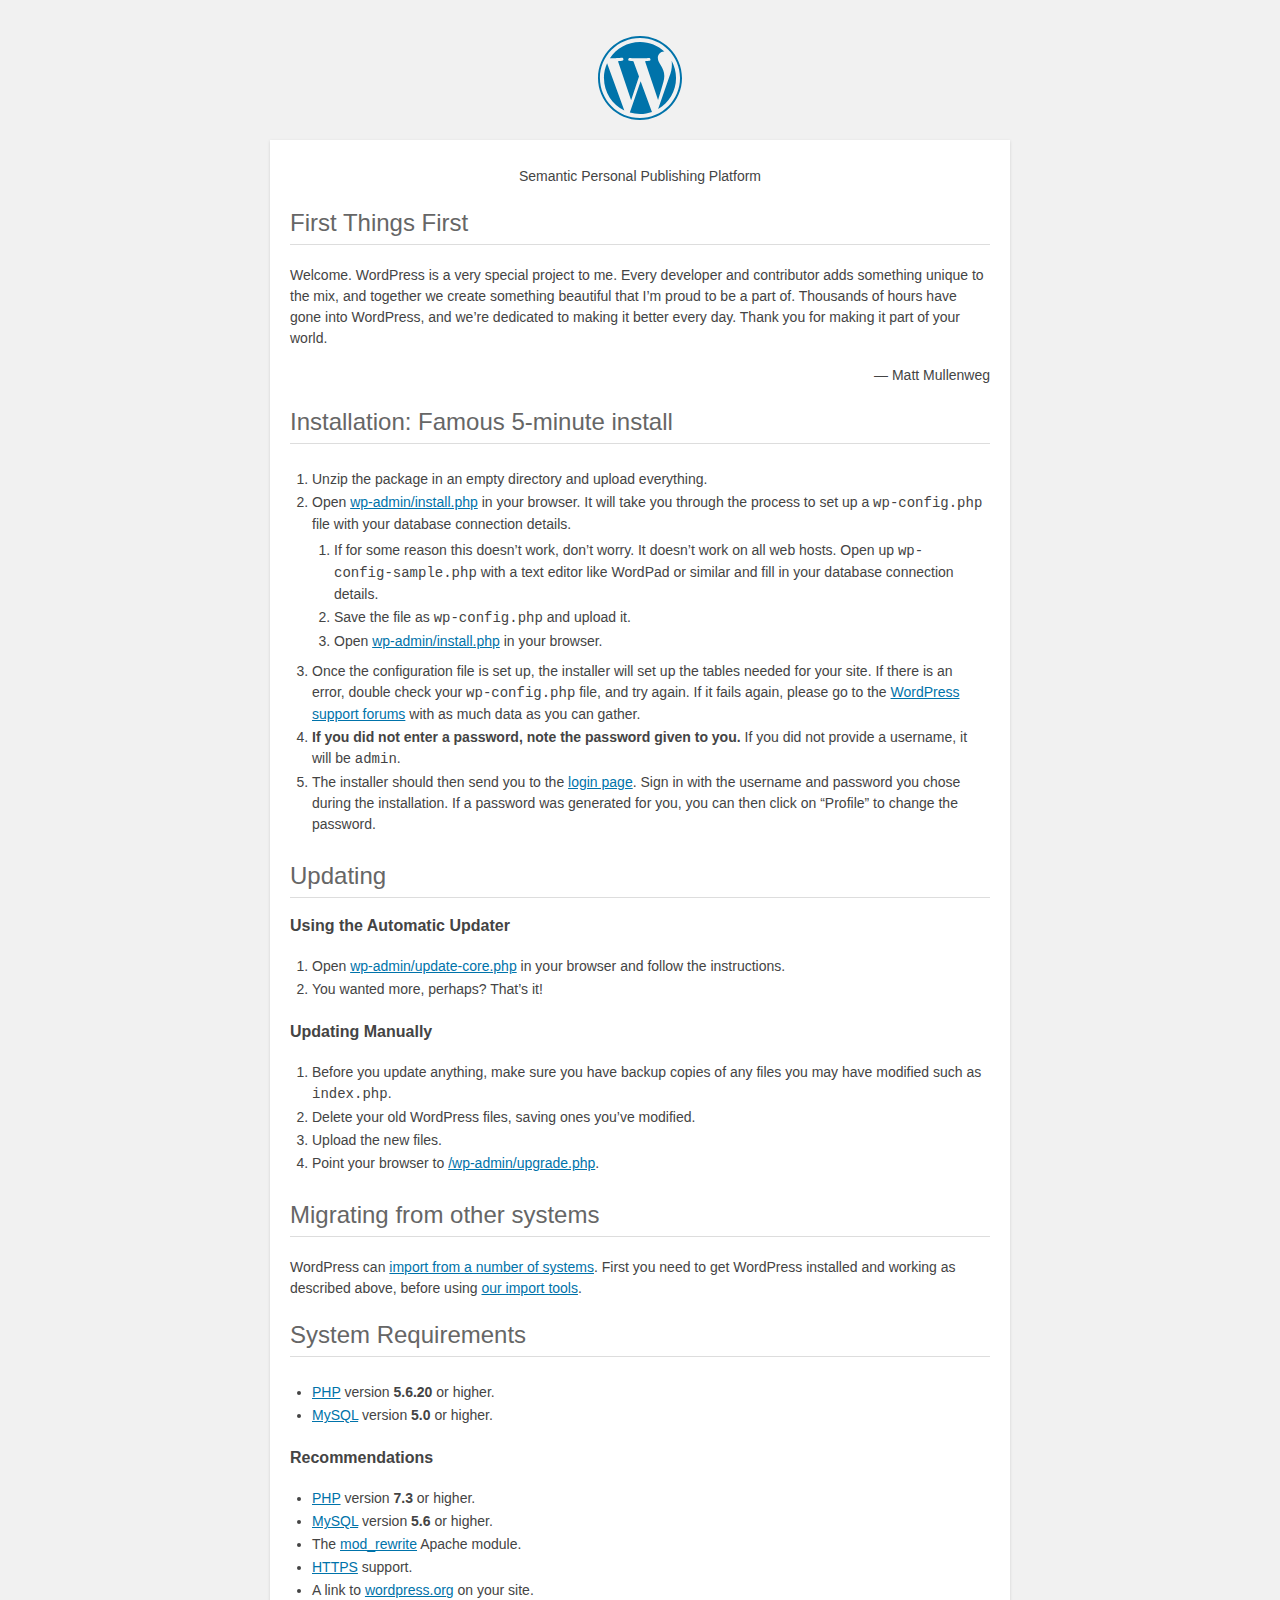
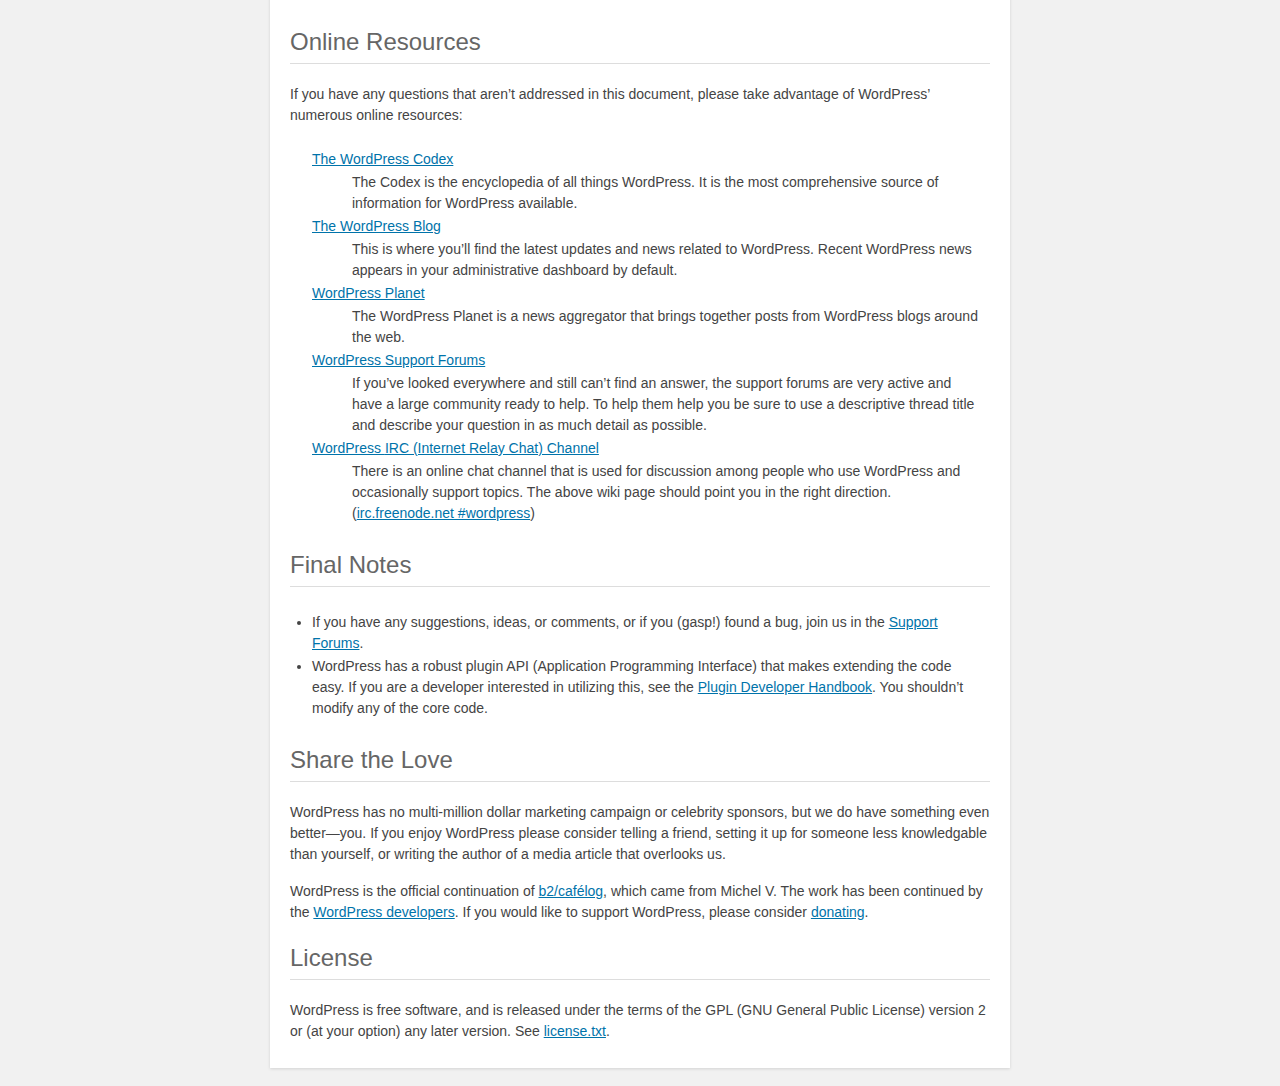
<file: readme.html>
<!DOCTYPE html>
<html lang="en">
<head>
	<meta name="viewport" content="width=device-width" />
	<meta http-equiv="Content-Type" content="text/html; charset=utf-8" />
	<title>WordPress &#8250; ReadMe</title>
	<link rel="stylesheet" href="wp-admin/css/install.css?ver=20100228" type="text/css" />
</head>
<body>
<h1 id="logo">
	<a href="https://wordpress.org/"><img alt="WordPress" src="wp-admin/images/wordpress-logo.png" /></a>
</h1>
<p style="text-align: center">Semantic Personal Publishing Platform</p>

<h2>First Things First</h2>
<p>Welcome. WordPress is a very special project to me. Every developer and contributor adds something unique to the mix, and together we create something beautiful that I&#8217;m proud to be a part of. Thousands of hours have gone into WordPress, and we&#8217;re dedicated to making it better every day. Thank you for making it part of your world.</p>
<p style="text-align: right">&#8212; Matt Mullenweg</p>

<h2>Installation: Famous 5-minute install</h2>
<ol>
	<li>Unzip the package in an empty directory and upload everything.</li>
	<li>Open <span class="file"><a href="wp-admin/install.php">wp-admin/install.php</a></span> in your browser. It will take you through the process to set up a <code>wp-config.php</code> file with your database connection details.
		<ol>
			<li>If for some reason this doesn&#8217;t work, don&#8217;t worry. It doesn&#8217;t work on all web hosts. Open up <code>wp-config-sample.php</code> with a text editor like WordPad or similar and fill in your database connection details.</li>
			<li>Save the file as <code>wp-config.php</code> and upload it.</li>
			<li>Open <span class="file"><a href="wp-admin/install.php">wp-admin/install.php</a></span> in your browser.</li>
		</ol>
	</li>
	<li>Once the configuration file is set up, the installer will set up the tables needed for your site. If there is an error, double check your <code>wp-config.php</code> file, and try again. If it fails again, please go to the <a href="https://wordpress.org/support/forums/">WordPress support forums</a> with as much data as you can gather.</li>
	<li><strong>If you did not enter a password, note the password given to you.</strong> If you did not provide a username, it will be <code>admin</code>.</li>
	<li>The installer should then send you to the <a href="wp-login.php">login page</a>. Sign in with the username and password you chose during the installation. If a password was generated for you, you can then click on &#8220;Profile&#8221; to change the password.</li>
</ol>

<h2>Updating</h2>
<h3>Using the Automatic Updater</h3>
<ol>
	<li>Open <span class="file"><a href="wp-admin/update-core.php">wp-admin/update-core.php</a></span> in your browser and follow the instructions.</li>
	<li>You wanted more, perhaps? That&#8217;s it!</li>
</ol>

<h3>Updating Manually</h3>
<ol>
	<li>Before you update anything, make sure you have backup copies of any files you may have modified such as <code>index.php</code>.</li>
	<li>Delete your old WordPress files, saving ones you&#8217;ve modified.</li>
	<li>Upload the new files.</li>
	<li>Point your browser to <span class="file"><a href="wp-admin/upgrade.php">/wp-admin/upgrade.php</a>.</span></li>
</ol>

<h2>Migrating from other systems</h2>
<p>WordPress can <a href="https://wordpress.org/support/article/importing-content/">import from a number of systems</a>. First you need to get WordPress installed and working as described above, before using <a href="wp-admin/import.php">our import tools</a>.</p>

<h2>System Requirements</h2>
<ul>
	<li><a href="https://secure.php.net/">PHP</a> version <strong>5.6.20</strong> or higher.</li>
	<li><a href="https://www.mysql.com/">MySQL</a> version <strong>5.0</strong> or higher.</li>
</ul>

<h3>Recommendations</h3>
<ul>
	<li><a href="https://secure.php.net/">PHP</a> version <strong>7.3</strong> or higher.</li>
	<li><a href="https://www.mysql.com/">MySQL</a> version <strong>5.6</strong> or higher.</li>
	<li>The <a href="https://httpd.apache.org/docs/2.2/mod/mod_rewrite.html">mod_rewrite</a> Apache module.</li>
	<li><a href="https://wordpress.org/news/2016/12/moving-toward-ssl/">HTTPS</a> support.</li>
	<li>A link to <a href="https://wordpress.org/">wordpress.org</a> on your site.</li>
</ul>

<h2>Online Resources</h2>
<p>If you have any questions that aren&#8217;t addressed in this document, please take advantage of WordPress&#8217; numerous online resources:</p>
<dl>
	<dt><a href="https://codex.wordpress.org/">The WordPress Codex</a></dt>
		<dd>The Codex is the encyclopedia of all things WordPress. It is the most comprehensive source of information for WordPress available.</dd>
	<dt><a href="https://wordpress.org/news/">The WordPress Blog</a></dt>
		<dd>This is where you&#8217;ll find the latest updates and news related to WordPress. Recent WordPress news appears in your administrative dashboard by default.</dd>
	<dt><a href="https://planet.wordpress.org/">WordPress Planet</a></dt>
		<dd>The WordPress Planet is a news aggregator that brings together posts from WordPress blogs around the web.</dd>
	<dt><a href="https://wordpress.org/support/forums/">WordPress Support Forums</a></dt>
		<dd>If you&#8217;ve looked everywhere and still can&#8217;t find an answer, the support forums are very active and have a large community ready to help. To help them help you be sure to use a descriptive thread title and describe your question in as much detail as possible.</dd>
	<dt><a href="https://codex.wordpress.org/IRC">WordPress <abbr>IRC</abbr> (Internet Relay Chat) Channel</a></dt>
		<dd>There is an online chat channel that is used for discussion among people who use WordPress and occasionally support topics. The above wiki page should point you in the right direction. (<a href="irc://irc.freenode.net/wordpress">irc.freenode.net #wordpress</a>)</dd>
</dl>

<h2>Final Notes</h2>
<ul>
	<li>If you have any suggestions, ideas, or comments, or if you (gasp!) found a bug, join us in the <a href="https://wordpress.org/support/forums/">Support Forums</a>.</li>
	<li>WordPress has a robust plugin <abbr>API</abbr> (Application Programming Interface) that makes extending the code easy. If you are a developer interested in utilizing this, see the <a href="https://developer.wordpress.org/plugins/">Plugin Developer Handbook</a>. You shouldn&#8217;t modify any of the core code.</li>
</ul>

<h2>Share the Love</h2>
<p>WordPress has no multi-million dollar marketing campaign or celebrity sponsors, but we do have something even better&#8212;you. If you enjoy WordPress please consider telling a friend, setting it up for someone less knowledgable than yourself, or writing the author of a media article that overlooks us.</p>

<p>WordPress is the official continuation of <a href="http://cafelog.com/">b2/caf&#233;log</a>, which came from Michel V. The work has been continued by the <a href="https://wordpress.org/about/">WordPress developers</a>. If you would like to support WordPress, please consider <a href="https://wordpress.org/donate/">donating</a>.</p>

<h2>License</h2>
<p>WordPress is free software, and is released under the terms of the <abbr>GPL</abbr> (GNU General Public License) version 2 or (at your option) any later version. See <a href="license.txt">license.txt</a>.</p>

</body>
</html>
</file>
<file: wp-admin/css/install.css>
html {
	background: #f1f1f1;
	margin: 0 20px;
}

body {
	background: #fff;
	color: #444;
	font-family: -apple-system, BlinkMacSystemFont, "Segoe UI", Roboto, Oxygen-Sans, Ubuntu, Cantarell, "Helvetica Neue", sans-serif;
	margin: 140px auto 25px;
	padding: 20px 20px 10px 20px;
	max-width: 700px;
	-webkit-font-smoothing: subpixel-antialiased;
	box-shadow: 0 1px 3px rgba(0, 0, 0, 0.13);
}

a {
	color: #0073aa;
}

a:hover,
a:active {
	color: #00a0d2;
}

a:focus {
	color: #124964;
	box-shadow:
		0 0 0 1px #5b9dd9,
		0 0 2px 1px rgba(30, 140, 190, 0.8);
}

.ie8 a:focus {
	outline: #5b9dd9 solid 1px;
}

h1, h2 {
	border-bottom: 1px solid #ddd;
	clear: both;
	color: #666;
	font-size: 24px;
	padding: 0;
	padding-bottom: 7px;
	font-weight: 400;
}

h3 {
	font-size: 16px;
}

p, li, dd, dt {
	padding-bottom: 2px;
	font-size: 14px;
	line-height: 1.5;
}

code, .code {
	font-family: Consolas, Monaco, monospace;
}

ul, ol, dl {
	padding: 5px 5px 5px 22px;
}

a img {
	border: 0
}
abbr {
	border: 0;
	font-variant: normal;
}

fieldset {
	border: 0;
	padding: 0;
	margin: 0;
}

label {
	cursor: pointer;
}

#logo {
	margin: 6px 0 14px 0;
	padding: 0 0 7px 0;
	border-bottom: none;
	text-align: center
}
#logo a {
	background-image: url(../images/w-logo-blue.png?ver=20131202);
	background-image: none, url(../images/wordpress-logo.svg?ver=20131107);
	background-size: 84px;
	background-position: center top;
	background-repeat: no-repeat;
	color: #444; /* same as login.css */
	height: 84px;
	font-size: 20px;
	font-weight: 400;
	line-height: 1.3;
	margin: -130px auto 25px;
	padding: 0;
	text-decoration: none;
	width: 84px;
	text-indent: -9999px;
	outline: none;
	overflow: hidden;
	display: block;
}

.step {
	margin: 20px 0 15px;
}
.step, th {
	text-align: left;
	padding: 0;
}
.language-chooser.wp-core-ui .step .button.button-large {
	font-size: 14px;
}
textarea {
	border: 1px solid #ddd;
	font-family: -apple-system, BlinkMacSystemFont, "Segoe UI", Roboto, Oxygen-Sans, Ubuntu, Cantarell, "Helvetica Neue", sans-serif;
	width: 100%;
	box-sizing: border-box;
}

.form-table {
	border-collapse: collapse;
	margin-top: 1em;
	width: 100%;
}

.form-table td {
	margin-bottom: 9px;
	padding: 10px 20px 10px 0;
	font-size: 14px;
	vertical-align: top
}

.form-table th {
	font-size: 14px;
	text-align: left;
	padding: 10px 20px 10px 0;
	width: 140px;
	vertical-align: top;
}

.form-table code {
	line-height: 1.28571428;
	font-size: 14px;
}

.form-table p {
	margin: 4px 0 0 0;
	font-size: 11px;
}

.form-table input {
	line-height: 1.33333333;
	font-size: 15px;
	padding: 3px 5px;
	border: 1px solid #ddd;
	box-shadow: inset 0 1px 2px rgba(0, 0, 0, 0.07);
}

input,
submit {
	font-family: -apple-system, BlinkMacSystemFont, "Segoe UI", Roboto, Oxygen-Sans, Ubuntu, Cantarell, "Helvetica Neue", sans-serif;
}

.form-table input[type=text],
.form-table input[type=email],
.form-table input[type=url],
.form-table input[type=password],
#pass-strength-result {
	width: 218px;
}

.form-table th p {
	font-weight: 400;
}

.form-table.install-success th,
.form-table.install-success td {
	vertical-align: middle;
	padding: 16px 20px 16px 0;
}

.form-table.install-success td p {
	margin: 0;
	font-size: 14px;
}

.form-table.install-success td code {
	margin: 0;
	font-size: 18px;
}

#error-page {
	margin-top: 50px;
}

#error-page p {
	font-size: 14px;
	line-height: 1.28571428;
	margin: 25px 0 20px;
}

#error-page code, .code {
	font-family: Consolas, Monaco, monospace;
}

.message {
	border-left: 4px solid #dc3232;
	padding: .7em .6em;
	background-color: #fbeaea;
}

/* rtl:ignore */
#dbname,
#uname,
#pwd,
#dbhost,
#prefix,
#user_login,
#admin_email,
#pass1,
#pass2 {
	direction: ltr;
}


/* localization */
body.rtl,
.rtl textarea,
.rtl input,
.rtl submit {
	font-family: Tahoma, sans-serif;
}

:lang(he-il) body.rtl,
:lang(he-il) .rtl textarea,
:lang(he-il) .rtl input,
:lang(he-il) .rtl submit {
	font-family: Arial, sans-serif;
}

@media only screen and (max-width: 799px) {
	body {
		margin-top: 115px;
	}
	#logo a {
		margin: -125px auto 30px;
	}
}

@media screen and (max-width: 782px) {

	.form-table {
		margin-top: 0;
	}

	.form-table th,
	.form-table td {
		display: block;
		width: auto;
		vertical-align: middle;
	}

	.form-table th {
		padding: 20px 0 0;
	}

	.form-table td {
		padding: 5px 0;
		border: 0;
		margin: 0;
	}

	textarea,
	input {
		font-size: 16px;
	}

	.form-table td input[type="text"],
	.form-table td input[type="email"],
	.form-table td input[type="url"],
	.form-table td input[type="password"],
	.form-table td select,
	.form-table td textarea,
	.form-table span.description {
		width: 100%;
		font-size: 16px;
		line-height: 1.5;
		padding: 7px 10px;
		display: block;
		max-width: none;
		box-sizing: border-box;
	}

	.wp-pwd #pass1 {
		padding-right: 50px;
	}

	.wp-pwd .button.wp-hide-pw {
		right: 0;
	}

	#pass-strength-result {
		width: 100%;
	}
}

body.language-chooser {
	max-width: 300px;
}

.language-chooser select {
	padding: 8px;
	width: 100%;
	display: block;
	border: 1px solid #ddd;
	background: #fff;
	color: #32373c;
	font-size: 16px;
	font-family: Arial, sans-serif;
	font-weight: 400;
}

.language-chooser select:focus {
	color: #32373c;
}

.language-chooser select option:hover,
.language-chooser select option:focus {
	color: #016087;
}

.language-chooser p {
	text-align: right;
}

.screen-reader-input,
.screen-reader-text {
	border: 0;
	clip: rect(1px, 1px, 1px, 1px);
	-webkit-clip-path: inset(50%);
	clip-path: inset(50%);
	height: 1px;
	margin: -1px;
	overflow: hidden;
	padding: 0;
	position: absolute;
	width: 1px;
	word-wrap: normal !important;
}

.spinner {
	background: url(../images/spinner.gif) no-repeat;
	background-size: 20px 20px;
	visibility: hidden;
	opacity: 0.7;
	filter: alpha(opacity=70);
	width: 20px;
	height: 20px;
	margin: 2px 5px 0;
}

.step .spinner {
	display: inline-block;
	vertical-align: middle;
	margin-right: 15px;
}

.button.hide-if-no-js,
.hide-if-no-js {
	display: none;
}

/**
 * HiDPI Displays
 */
@media print,
  (-webkit-min-device-pixel-ratio: 1.25),
  (min-resolution: 120dpi) {

	.spinner {
		background-image: url(../images/spinner-2x.gif);
	}

}
</file>
